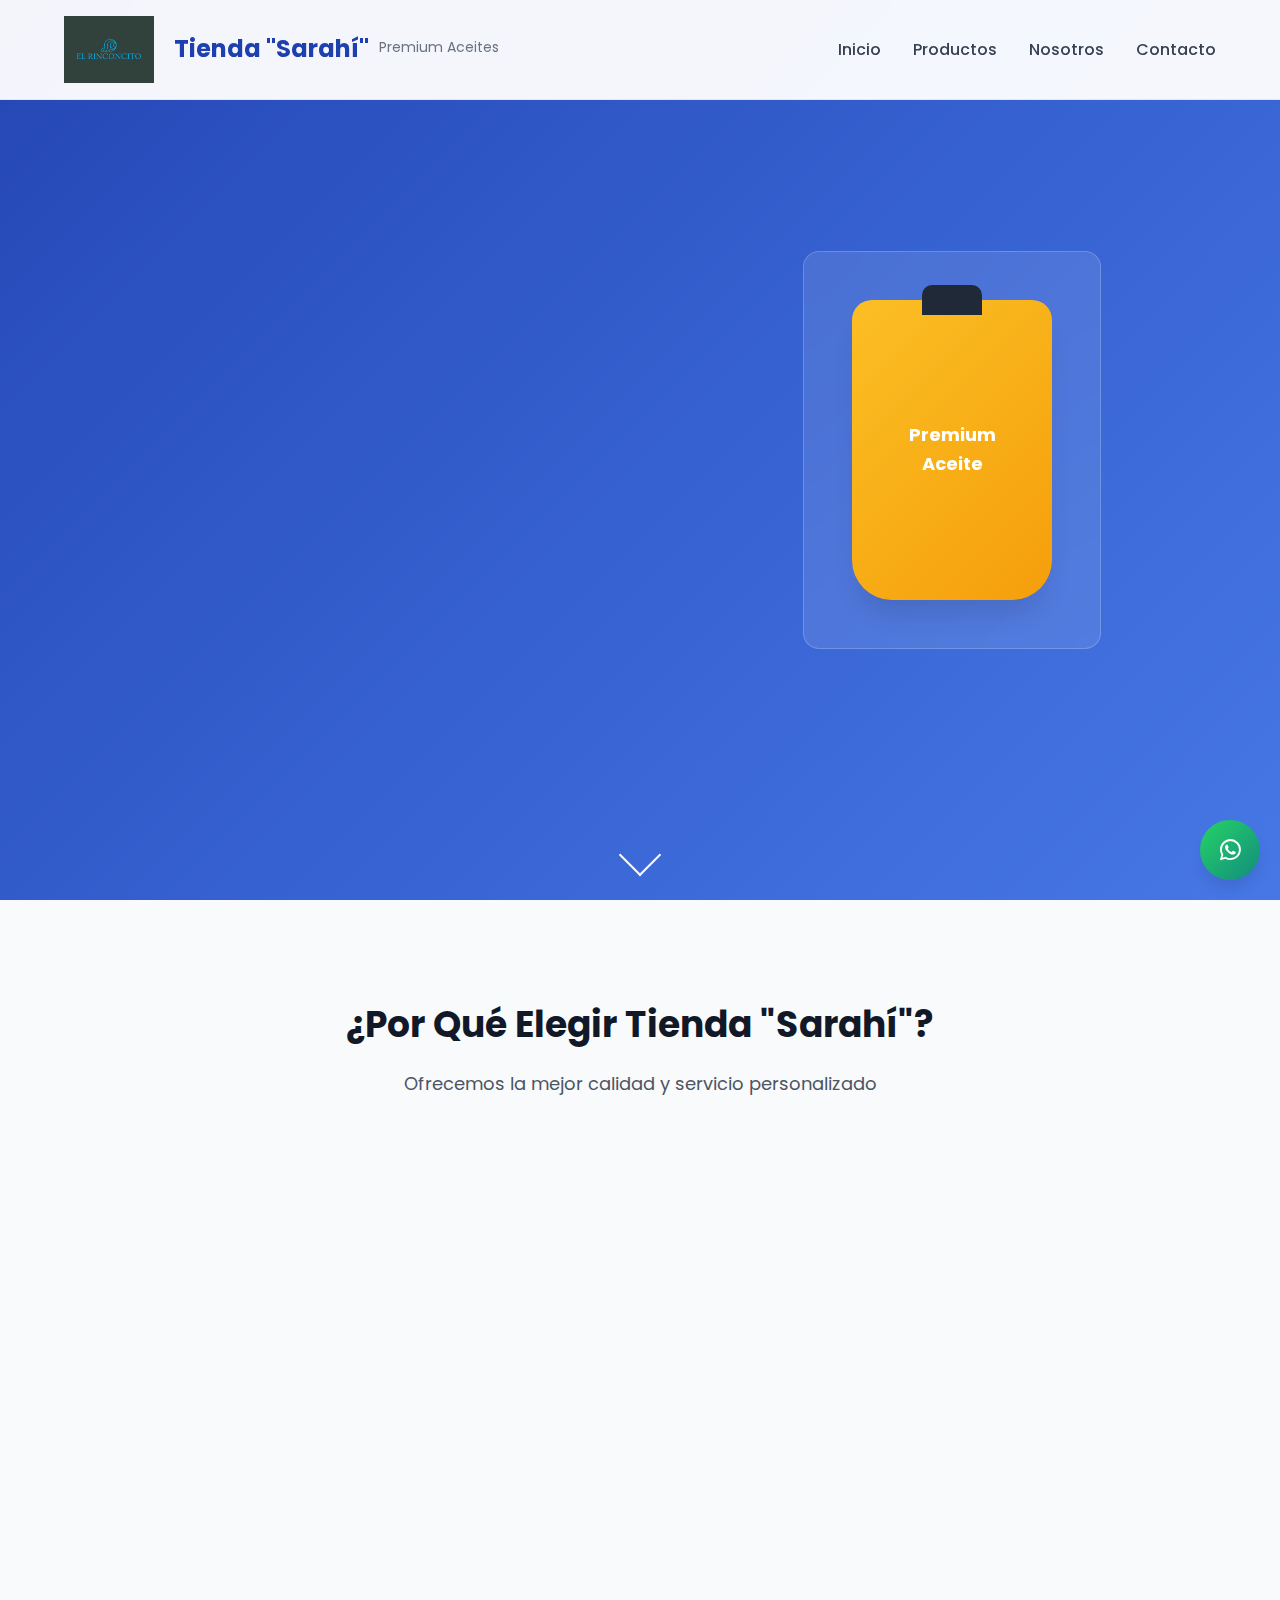
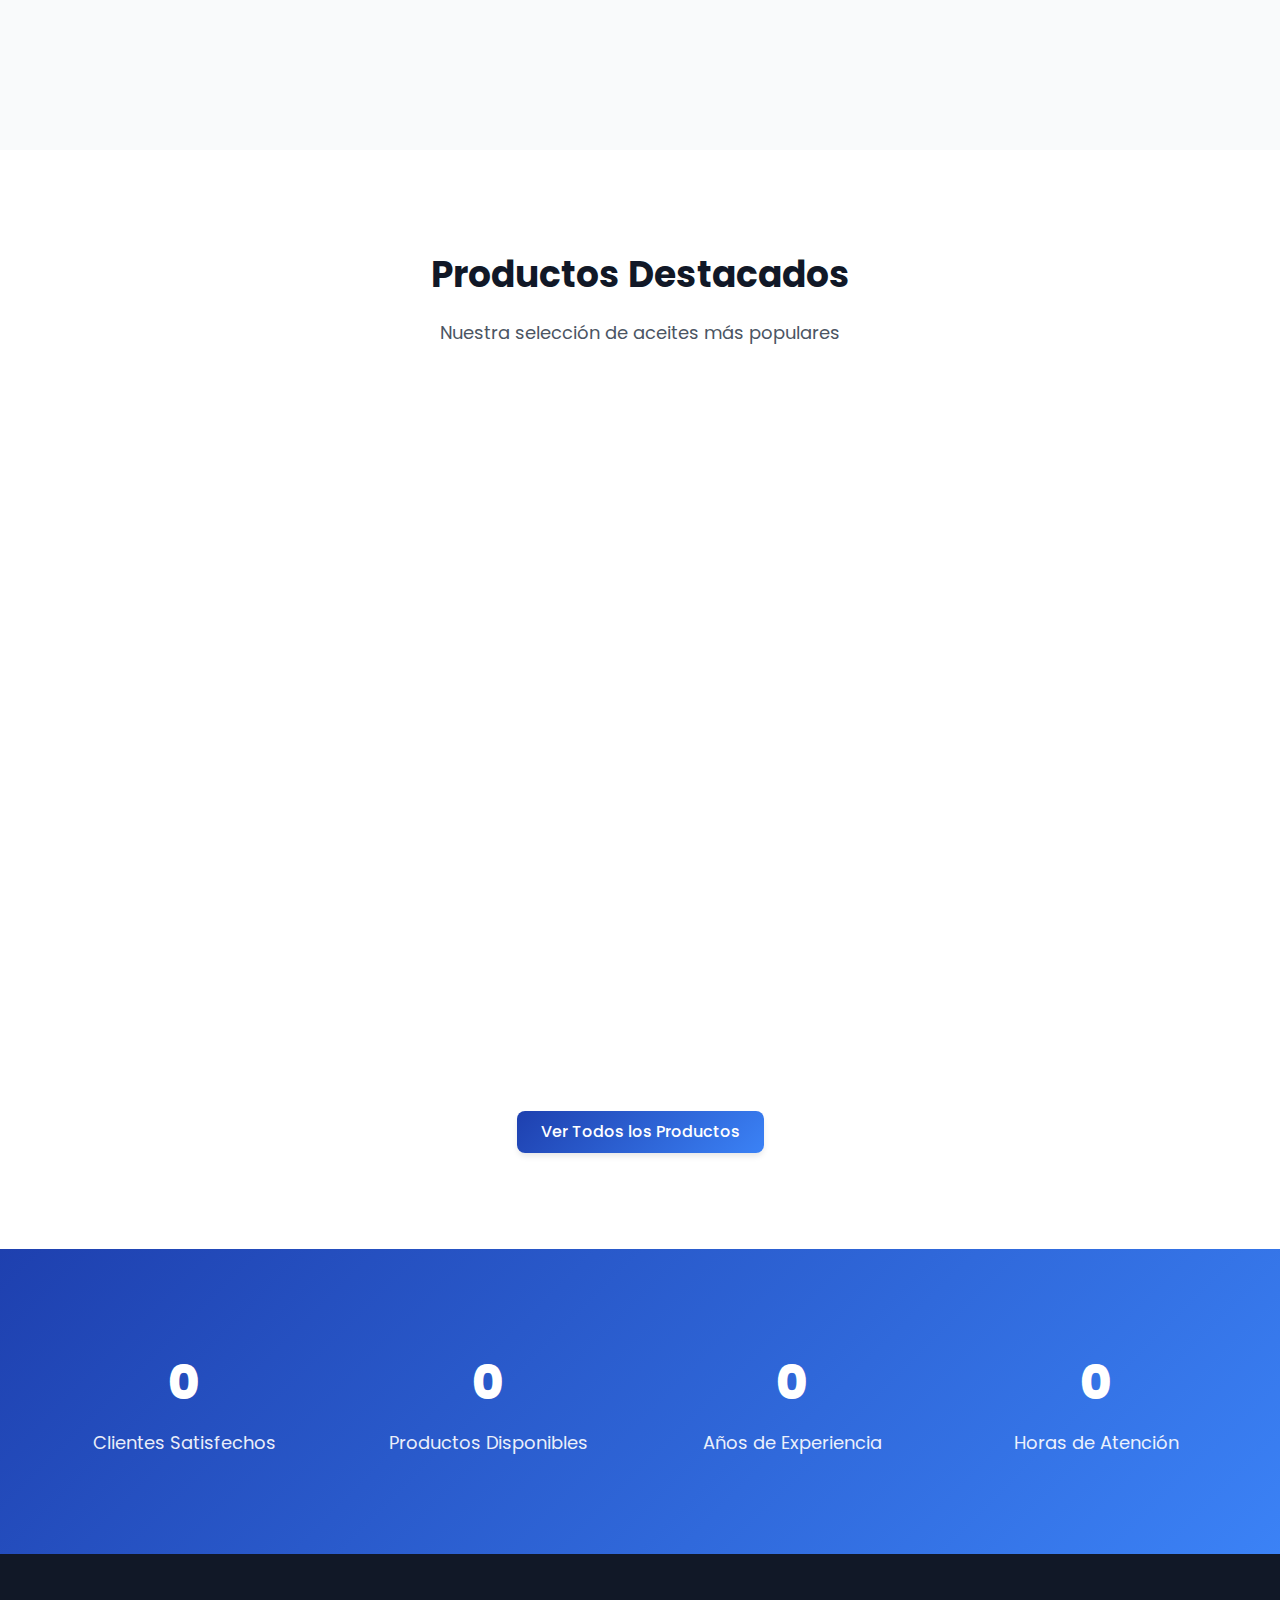
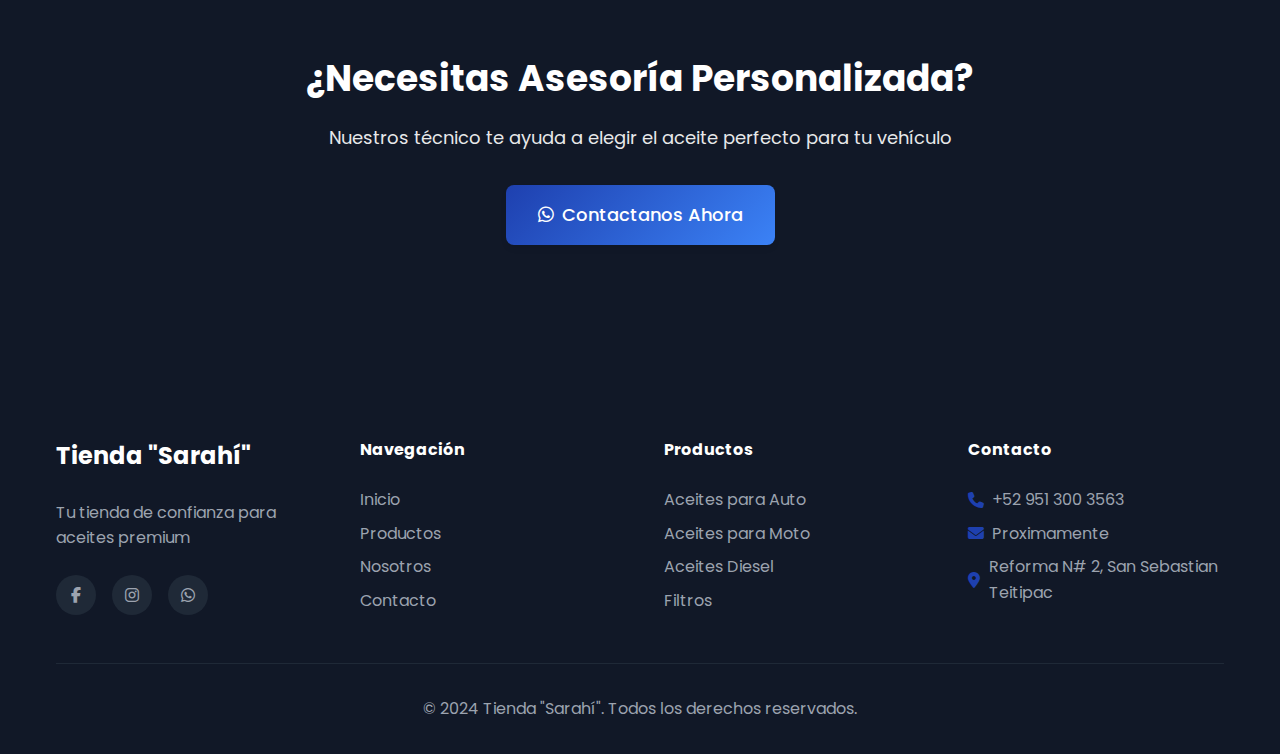
<file: index.html>
<!DOCTYPE html>
<html lang="es">
<head>
    <meta charset="UTF-8">
    <meta name="viewport" content="width=device-width, initial-scale=1.0">
    <title>Tienda "Sarahí" - Aceites Premium para Vehículos</title>
    <link rel="stylesheet" href="styles/main.css">
    <link rel="stylesheet" href="styles/animations.css">
    <link href="https://cdnjs.cloudflare.com/ajax/libs/font-awesome/6.4.0/css/all.min.css" rel="stylesheet">
    <link rel="preconnect" href="https://fonts.googleapis.com">
    <link rel="preconnect" href="https://fonts.gstatic.com" crossorigin>
    <link href="https://fonts.googleapis.com/css2?family=Poppins:wght@300;400;500;600;700;800&display=swap" rel="stylesheet">
</head>
<body>
    <!-- Navigation -->
    <nav class="navbar" id="navbar">
        <div class="nav-container">
            <div class="nav-logo">
                <img src="/images/logo.png" alt="Logo Tienda Sarahí" class="logo-img" />
                <h2>Tienda "Sarahí"</h2>
                <span>Premium Aceites</span>
            </div>
            <div class="nav-menu" id="nav-menu">
                <a href="#home" class="nav-link">Inicio</a>
                <a href="productos.html" class="nav-link">Productos</a>
                <a href="acerca.html" class="nav-link">Nosotros</a>
                <a href="contacto.html" class="nav-link">Contacto</a>
            </div>
            <div class="nav-toggle" id="nav-toggle">
                <span class="bar"></span>
                <span class="bar"></span>
                <span class="bar"></span>
            </div>
        </div>
    </nav>

    <!-- Hero Section -->
    <section id="home" class="hero">
        <div class="hero-background">
            <div class="hero-overlay"></div>
        </div>
        <div class="hero-content">
            <div class="hero-text">
                <h1 class="hero-title">
                    <span class="title-line">El Mejor</span>
                    <span class="title-line">Aceite</span>
                    <span class="title-line">Para Tu Vehículo</span>
                </h1>
                <p class="hero-description">
                    Descubre nuestra exclusiva colección de aceites de motor de alta calidad 
                    para motos y automóviles. Protección superior que tu vehículo merece.
                </p>
                <div class="hero-buttons">
                    <a href="productos.html" class="btn btn-primary">
                        <span>Ver Productos</span>
                        <i class="fas fa-arrow-right"></i>
                    </a>
                    <a href="contacto.html" class="btn btn-secondary">
                        <i class="fab fa-whatsapp"></i>
                        <span>WhatsApp</span>
                    </a>
                </div>
            </div>
            <div class="hero-image">
                <div class="floating-card">
                    <div class="oil-bottle">
                        <div class="bottle-cap"></div>
                        <div class="bottle-body">
                            <div class="bottle-label">
                                <span>Premium</span>
                                <span>Aceite</span>
                            </div>
                        </div>
                    </div>
                </div>
            </div>
        </div>
        <div class="scroll-indicator">
            <div class="scroll-arrow"></div>
        </div>
    </section>

    <!-- Features Section -->
    <section class="features">
        <div class="container">
            <div class="section-header">
                <h2>¿Por Qué Elegir Tienda "Sarahí"?</h2>
                <p>Ofrecemos la mejor calidad y servicio personalizado</p>
            </div>
            <div class="features-grid">
                <div class="feature-card">
                    <div class="feature-icon">
                        <i class="fas fa-award"></i>
                    </div>
                    <h3>Calidad Premium</h3>
                    <p>Aceites de las mejores marcas con certificaciones de calidad</p>
                </div>
                <div class="feature-card">
                    <div class="feature-icon">
                        <i class="fas fa-shipping-fast"></i>
                    </div>
                    <h3>Acuerdo de entrega</h3>
                    <p>Se puede establecer un punto de entrega vía WhatsApp.</p>
                </div>
                <div class="feature-card">
                    <div class="feature-icon">
                        <i class="fas fa-tools"></i>
                    </div>
                    <h3>Asesoría Técnica</h3>
                    <p>Te ayudamos a elegir el aceite perfecto para tu vehículo, ya que contamos con un técnico certificado en el área.</p>
                </div>
                <div class="feature-card">
                    <div class="feature-icon">
                        <i class="fas fa-shield-alt"></i>
                    </div>
                    <h3>Garantía Total</h3>
                    <p>Productos 100% originales con garantía de fábrica</p>
                </div>
            </div>
        </div>
    </section>

    <!-- Products Preview -->
    <section class="products-preview">
        <div class="container">
            <div class="section-header">
                <h2>Productos Destacados</h2>
                <p>Nuestra selección de aceites más populares</p>
            </div>
            <div class="products-grid">
                <div class="product-card">
                    <div class="product-image">
                        <div class="product-badge">Premium</div>
                        <img src="./images/motul510015w.jpg" alt="Aceite para Motos">
                    </div>
                    <div class="product-info">
                        <h3>MOTUL 5100 15W-50 4T</h3>
                        <p>Motos de carretera, trails, cross, enduro, trial… equipos de motores 4 tiempos con cajas de velocidades integradas o no y embrague bañado en aceite o en seco, motores diseñados para utilizar lubricantes de baja viscosidad.</p>
                        <div class="product-price">$200.00</div>
                        <button class="whatsapp-btn" onclick="contactWhatsApp('MOTUL 5100 15W-50 4T')">
                            <i class="fab fa-whatsapp"></i>
                            Consultar
                        </button>
                    </div>
                </div>
                <div class="product-card">
                    <div class="product-image">
                        <div class="product-badge">Moto</div>
                        <img src="./images/raloy4t.webp" alt="Aceite para Motos">
                    </div>
                    <div class="product-info">
                        <h3>RALOY CUATRO TIEMPOS JASO MA2 SAE 20W-50</h3>
                        <p>Es un lubricante especialmente diseñado para motocicletas donde la lubricación debe de realizarse simultáneamente al motor y a la transmisión.</p>
                        <div class="product-price">$105.00</div>
                        <button class="whatsapp-btn" onclick="contactWhatsApp('RALOY CUATRO TIEMPOS JASO MA2 SAE 20W-50')">
                            <i class="fab fa-whatsapp"></i>
                            Consultar
                        </button>
                    </div>
                </div>
                <div class="product-card">
                    <div class="product-image">
                        <div class="product-badge">Motos</div>
                        <img src="./images/motul3000.webp" alt="Aceite">
                    </div>
                    <div class="product-info">
                        <h3>MOTUL 3000 4T 20W-50</h3>
                        <p>Motos de carretera, trail, cross… equipadas con motores de 4 tiempos con caja de velocidades integrada o no, y embrague bañado en aceite o en seco, motos equipadas con catalizadores en el escape o no. Grado SAE 20W-50  apta para motores refrigerados por aire.</p>
                        <div class="product-price">$190.00</div>
                        <button class="whatsapp-btn" onclick="contactWhatsApp('MOTUL 3000 4T 20W-50')">
                            <i class="fab fa-whatsapp"></i>
                            Consultar
                        </button>
                    </div>
                </div>
            </div>
            <div class="view-all-btn">
                <a href="productos.html" class="btn btn-primary">Ver Todos los Productos</a>
            </div>
        </div>
    </section>

    <!-- Stats Section -->
    <section class="stats">
        <div class="container">
            <div class="stats-grid">
                <div class="stat-item">
                    <div class="stat-number" data-target="500">0</div>
                    <div class="stat-label">Clientes Satisfechos</div>
                </div>
                <div class="stat-item">
                    <div class="stat-number" data-target="50">0</div>
                    <div class="stat-label">Productos Disponibles</div>
                </div>
                <div class="stat-item">
                    <div class="stat-number" data-target="5">0</div>
                    <div class="stat-label">Años de Experiencia</div>
                </div>
                <div class="stat-item">
                    <div class="stat-number" data-target="24">0</div>
                    <div class="stat-label">Horas de Atención</div>
                </div>
            </div>
        </div>
    </section>

    <!-- CTA Section -->
    <section class="cta">
        <div class="container">
            <div class="cta-content">
                <h2>¿Necesitas Asesoría Personalizada?</h2>
                <p>Nuestros técnico te ayuda a elegir el aceite perfecto para tu vehículo</p>
                <a href="contacto.html" class="btn btn-primary btn-large">
                    <i class="fab fa-whatsapp"></i>
                    <span>Contactanos Ahora</span>
                </a>
            </div>
        </div>
    </section>

    <!-- Footer -->
    <footer class="footer">
        <div class="container">
            <div class="footer-content">
                <div class="footer-section">
                    <div class="footer-logo">
                        <h3>Tienda "Sarahí"</h3>
                        <p>Tu tienda de confianza para aceites premium</p>
                    </div>
                    <div class="social-links">
                        <a href="#" class="social-link">
                            <i class="fab fa-facebook-f"></i>
                        </a>
                        <a href="#" class="social-link">
                            <i class="fab fa-instagram"></i>
                        </a>
                        <a href="#" class="social-link">
                            <i class="fab fa-whatsapp"></i>
                        </a>
                    </div>
                </div>
                <div class="footer-section">
                    <h4>Navegación</h4>
                    <ul>
                        <li><a href="#home">Inicio</a></li>
                        <li><a href="productos.html">Productos</a></li>
                        <li><a href="acerca.html">Nosotros</a></li>
                        <li><a href="contacto.html">Contacto</a></li>
                    </ul>
                </div>
                <div class="footer-section">
                    <h4>Productos</h4>
                    <ul>
                        <li><a href="productos.html">Aceites para Auto</a></li>
                        <li><a href="productos.html">Aceites para Moto</a></li>
                        <li><a href="productos.html">Aceites Diesel</a></li>
                        <li><a href="productos.html">Filtros</a></li>
                    </ul>
                </div>
                <div class="footer-section">
                    <h4>Contacto</h4>
                    <div class="contact-info">
                        <p><i class="fas fa-phone"></i> +52 951 300 3563</p>
                        <p><i class="fas fa-envelope"></i> Proximamente</p>
                        <p><i class="fas fa-map-marker-alt"></i> Reforma N# 2, San Sebastian Teitipac</p>
                    </div>
                </div>
            </div>
            <div class="footer-bottom">
                <p>&copy; 2024 Tienda "Sarahí". Todos los derechos reservados.</p>
            </div>
        </div>
    </footer>

    <!-- WhatsApp Float Button -->
    <div class="whatsapp-float">
        <a href="https://wa.me/529513003563" target="_blank" class="whatsapp-float-btn">
            <i class="fab fa-whatsapp"></i>
        </a>
    </div>

    <script src="js/main.js"></script>
</body>
</html>
</file>
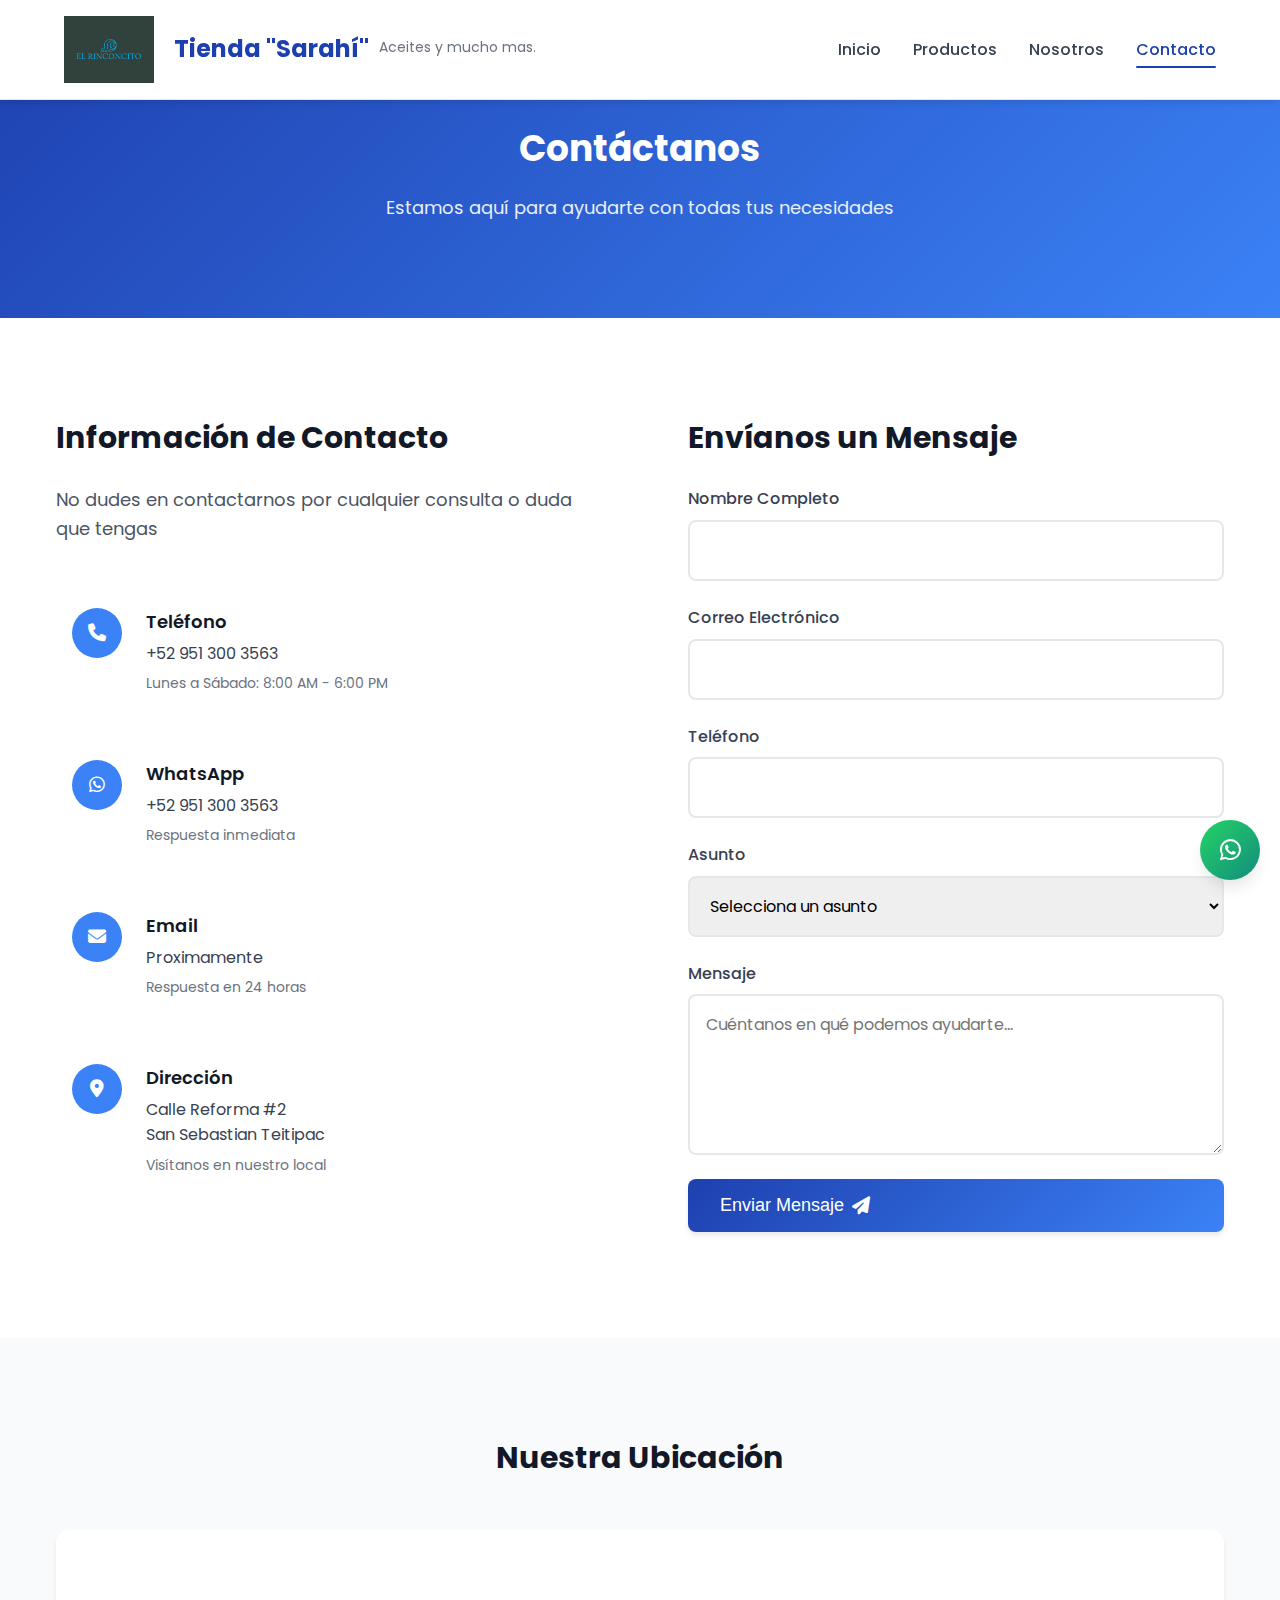
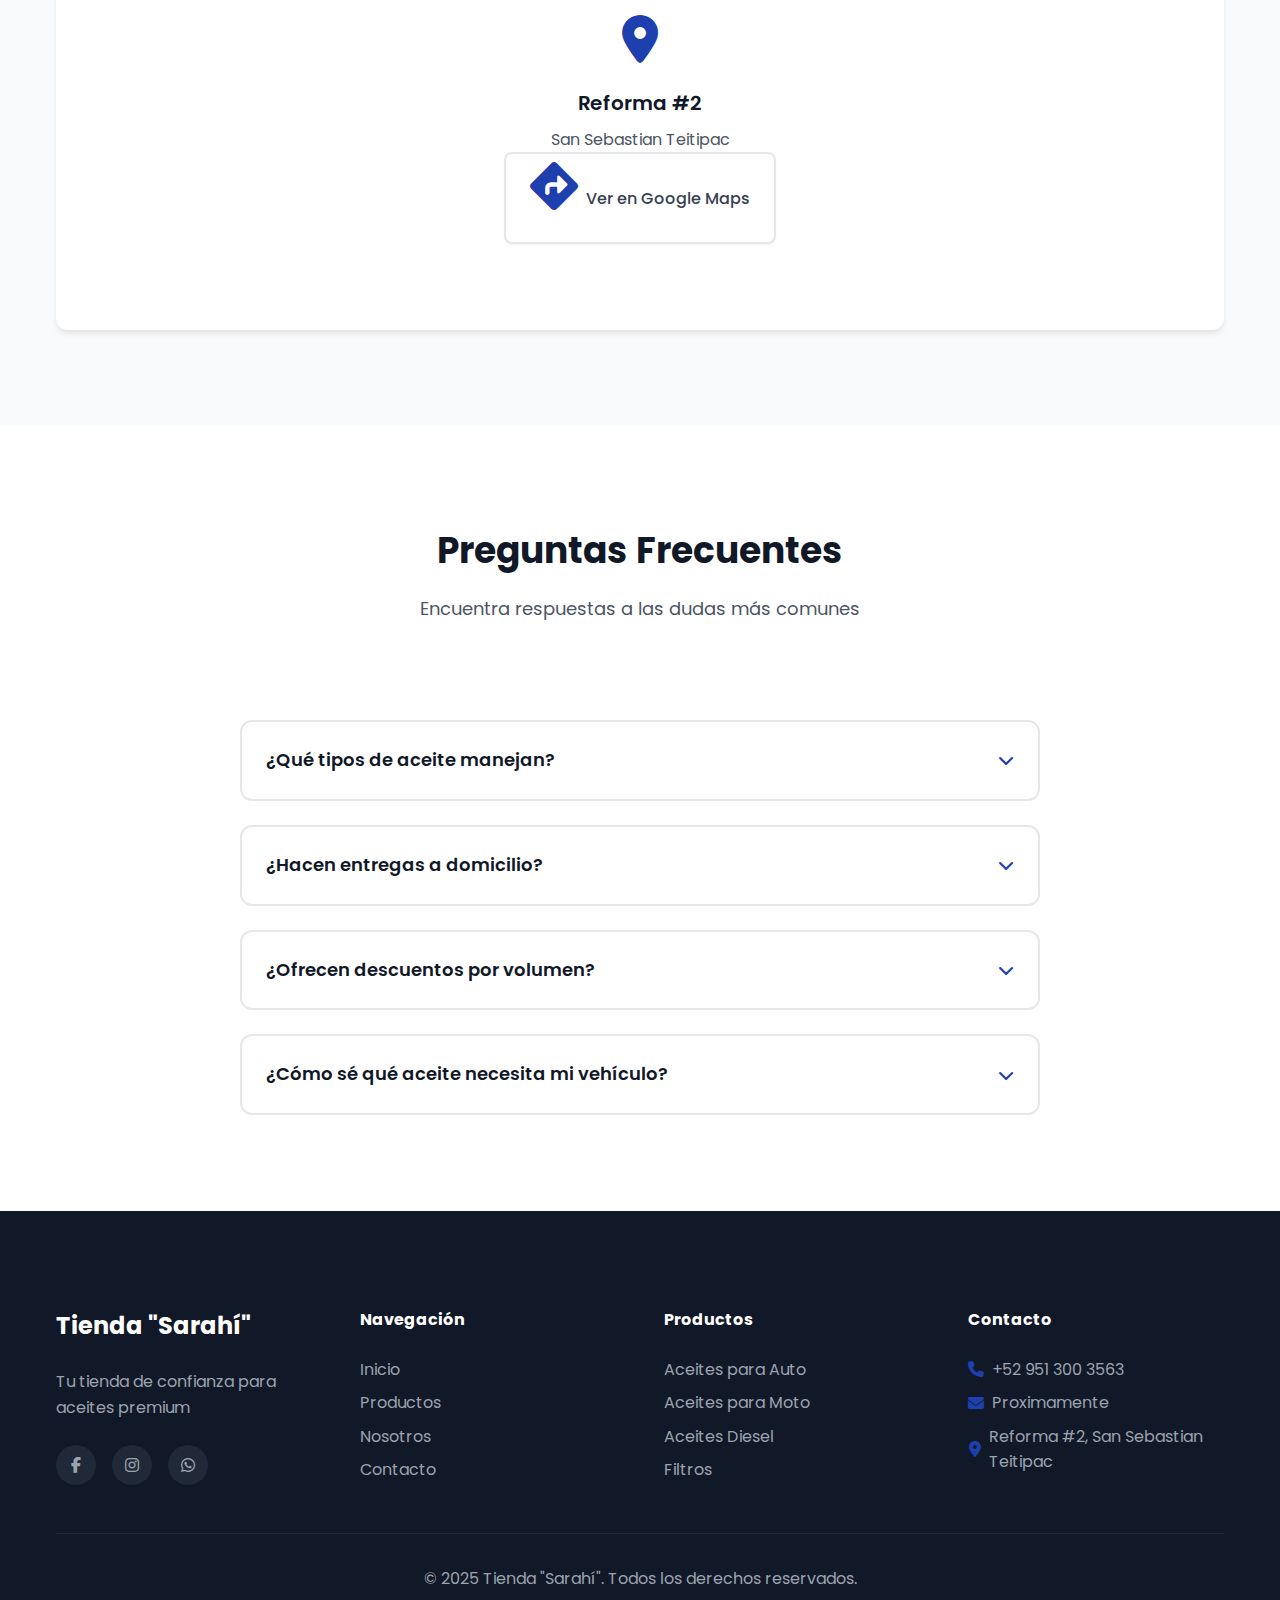
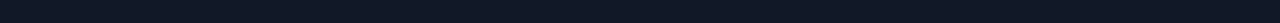
<file: contacto.html>
<!DOCTYPE html>
<html lang="es">
<head>
    <meta charset="UTF-8">
    <meta name="viewport" content="width=device-width, initial-scale=1.0">
    <title>Contacto -Tienda "Sarahí"</title>
    <link rel="stylesheet" href="styles/main.css">
    <link rel="stylesheet" href="styles/animations.css">
    <link href="https://cdnjs.cloudflare.com/ajax/libs/font-awesome/6.4.0/css/all.min.css" rel="stylesheet">
    <link rel="preconnect" href="https://fonts.googleapis.com">
    <link rel="preconnect" href="https://fonts.gstatic.com" crossorigin>
    <link href="https://fonts.googleapis.com/css2?family=Poppins:wght@300;400;500;600;700;800&display=swap" rel="stylesheet">
</head>
<body>
    <!-- Navigation -->
    <nav class="navbar navbar-solid">
        <div class="nav-container">
            <div class="nav-logo">
                <img src="/images/logo.png" alt="Logo Tienda Sarahí" class="logo-img" />
                <h2>Tienda "Sarahí"</h2>
                <span>Aceites y mucho mas.</span>
            </div>
            <div class="nav-menu" id="nav-menu">
                <a href="index.html" class="nav-link">Inicio</a>
                <a href="productos.html" class="nav-link">Productos</a>
                <a href="acerca.html" class="nav-link">Nosotros</a>
                <a href="contacto.html" class="nav-link active">Contacto</a>
            </div>
            <div class="nav-toggle" id="nav-toggle">
                <span class="bar"></span>
                <span class="bar"></span>
                <span class="bar"></span>
            </div>
        </div>
    </nav>

    <!-- Page Header -->
    <section class="page-header">
        <div class="container">
            <h1>Contáctanos</h1>
            <p>Estamos aquí para ayudarte con todas tus necesidades</p>
        </div>
    </section>

    <!-- Contact Section -->
    <section class="contact-section">
        <div class="container">
            <div class="contact-content">
                <!-- Contact Info -->
                <div class="contact-info-section">
                    <h2>Información de Contacto</h2>
                    <p>No dudes en contactarnos por cualquier consulta o duda que tengas</p>
                    
                    <div class="contact-methods">
                        <div class="contact-method">
                            <div class="method-icon">
                                <i class="fas fa-phone"></i>
                            </div>
                            <div class="method-info">
                                <h3>Teléfono</h3>
                                <p>+52 951 300 3563</p>
                                <small>Lunes a Sábado: 8:00 AM - 6:00 PM</small>
                            </div>
                        </div>
                        
                        <div class="contact-method">
                            <div class="method-icon">
                                <i class="fab fa-whatsapp"></i>
                            </div>
                            <div class="method-info">
                                <h3>WhatsApp</h3>
                                <p>+52 951 300 3563</p>
                                <small>Respuesta inmediata</small>
                            </div>
                        </div>
                        
                        <div class="contact-method">
                            <div class="method-icon">
                                <i class="fas fa-envelope"></i>
                            </div>
                            <div class="method-info">
                                <h3>Email</h3>
                                <p>Proximamente</p>
                                <small>Respuesta en 24 horas</small>
                            </div>
                        </div>
                        
                        <div class="contact-method">
                            <div class="method-icon">
                                <i class="fas fa-map-marker-alt"></i>
                            </div>
                            <div class="method-info">
                                <h3>Dirección</h3>
                                <p>Calle Reforma #2<br>San Sebastian Teitipac</p>
                                <small>Visítanos en nuestro local</small>
                            </div>
                        </div>
                    </div>

                    <!-- <div class="social-contact">
                        <h3>Síguenos en redes sociales</h3>
                        <div class="social-links">
                            <a href="#" class="social-link">
                                <i class="fab fa-facebook-f"></i>
                                <span>Facebook</span>
                            </a>
                            <a href="#" class="social-link">
                                <i class="fab fa-instagram"></i>
                                <span>Instagram</span>
                            </a>
                            <a href="#" class="social-link">
                                <i class="fab fa-whatsapp"></i>
                                <span>WhatsApp</span>
                            </a>
                        </div>
                    </div> -->
                </div>

                <!-- Contact Form -->
                <div class="contact-form-section">
                    <h2>Envíanos un Mensaje</h2>
                    <form class="contact-form" id="contact-form">
                        <div class="form-group">
                            <label for="name">Nombre Completo</label>
                            <input type="text" id="name" name="name" required>
                        </div>
                        
                        <div class="form-group">
                            <label for="email">Correo Electrónico</label>
                            <input type="email" id="email" name="email" required>
                        </div>
                        
                        <div class="form-group">
                            <label for="phone">Teléfono</label>
                            <input type="tel" id="phone" name="phone">
                        </div>
                        
                        <div class="form-group">
                            <label for="subject">Asunto</label>
                            <select id="subject" name="subject" required>
                                <option value="">Selecciona un asunto</option>
                                <option value="consulta-producto">Consulta sobre producto</option>
                                <option value="asesoria-tecnica">Asesoría técnica</option>
                                <option value="precio-mayoreo">Precios al mayoreo</option>
                                <option value="otro">Otro</option>
                            </select>
                        </div>
                        
                        <div class="form-group">
                            <label for="message">Mensaje</label>
                            <textarea id="message" name="message" rows="5" placeholder="Cuéntanos en qué podemos ayudarte..." required></textarea>
                        </div>
                        
                        <button type="submit" class="btn btn-primary btn-large">
                            <span>Enviar Mensaje</span>
                            <i class="fas fa-paper-plane"></i>
                        </button>
                    </form>
                </div>
            </div>
        </div>
    </section>

    <!-- Map Section -->
    <section class="map-section">
        <div class="container">
            <h2>Nuestra Ubicación</h2>
            <div class="map-container">
                <div class="map-placeholder">
                    <i class="fas fa-map-marker-alt"></i>
                    <h3>Reforma #2</h3>
                    <p>San Sebastian Teitipac</p>
                    <a href="https://maps.app.goo.gl/LrLNg51EH4igWnW39" target="_blank" class="btn btn-secondary">
                        <i class="fas fa-directions"></i>
                        Ver en Google Maps
                    </a>
                </div>
            </div>
        </div>
    </section>

    <!-- FAQ Section -->
    <section class="faq-section">
        <div class="container">
            <div class="section-header">
                <h2>Preguntas Frecuentes</h2>
                <p>Encuentra respuestas a las dudas más comunes</p>
            </div>
            <div class="faq-grid">
                <div class="faq-item">
                    <div class="faq-question">
                        <h3>¿Qué tipos de aceite manejan?</h3>
                        <i class="fas fa-chevron-down"></i>
                    </div>
                    <div class="faq-answer">
                        <p>Manejamos aceites sintéticos, semi-sintéticos y convencionales para automóviles, motocicletas. Las marcas son reconocidas internacionalmente.</p>
                    </div>
                </div>
                
                <div class="faq-item">
                    <div class="faq-question">
                        <h3>¿Hacen entregas a domicilio?</h3>
                        <i class="fas fa-chevron-down"></i>
                    </div>
                    <div class="faq-answer">
                        <p>Se puede coordinar vía WhatsApp.</p>
                    </div>
                </div>
                
                <div class="faq-item">
                    <div class="faq-question">
                        <h3>¿Ofrecen descuentos por volumen?</h3>
                        <i class="fas fa-chevron-down"></i>
                    </div>
                    <div class="faq-answer">
                        <p>Sí, manejamos precios especiales para compras al mayoreo. Contáctanos para conocer nuestras tarifas preferenciales.</p>
                    </div>
                </div>
                
                <div class="faq-item">
                    <div class="faq-question">
                        <h3>¿Cómo sé qué aceite necesita mi vehículo?</h3>
                        <i class="fas fa-chevron-down"></i>
                    </div>
                    <div class="faq-answer">
                        <p>Nuestro asesor técnicos te ayudan a elegir el aceite correcto. Solo necesitamos la marca, modelo y año de tu vehículo.</p>
                    </div>
                </div>
            </div>
        </div>
    </section>

    <!-- Footer -->
    <footer class="footer">
        <div class="container">
            <div class="footer-content">
                <div class="footer-section">
                    <div class="footer-logo">
                        <h3>Tienda "Sarahí"</h3>
                        <p>Tu tienda de confianza para aceites premium</p>
                    </div>
                    <div class="social-links">
                        <a href="#" class="social-link">
                            <i class="fab fa-facebook-f"></i>
                        </a>
                        <a href="#" class="social-link">
                            <i class="fab fa-instagram"></i>
                        </a>
                        <a href="#" class="social-link">
                            <i class="fab fa-whatsapp"></i>
                        </a>
                    </div>
                </div>
                <div class="footer-section">
                    <h4>Navegación</h4>
                    <ul>
                        <li><a href="index.html">Inicio</a></li>
                        <li><a href="productos.html">Productos</a></li>
                        <li><a href="acerca.html">Nosotros</a></li>
                        <li><a href="contacto.html">Contacto</a></li>
                    </ul>
                </div>
                <div class="footer-section">
                    <h4>Productos</h4>
                    <ul>
                        <li><a href="productos.html">Aceites para Auto</a></li>
                        <li><a href="productos.html">Aceites para Moto</a></li>
                        <li><a href="productos.html">Aceites Diesel</a></li>
                        <li><a href="productos.html">Filtros</a></li>
                    </ul>
                </div>
                <div class="footer-section">
                    <h4>Contacto</h4>
                    <div class="contact-info">
                        <p><i class="fas fa-phone"></i> +52 951 300 3563</p>
                        <p><i class="fas fa-envelope"></i> Proximamente</p>
                        <p><i class="fas fa-map-marker-alt"></i> Reforma #2, San Sebastian Teitipac</p>
                    </div>
                </div>
            </div>
            <div class="footer-bottom">
                <p>&copy; 2025 Tienda "Sarahí". Todos los derechos reservados.</p>
            </div>
        </div>
    </footer>

    <!-- WhatsApp Float Button -->
    <div class="whatsapp-float">
        <a href="https://wa.me/529513003563" target="_blank" class="whatsapp-float-btn">
            <i class="fab fa-whatsapp"></i>
        </a>
    </div>

    <script src="js/main.js"></script>
    <script src="js/contact.js"></script>
</body>
</html>
</file>
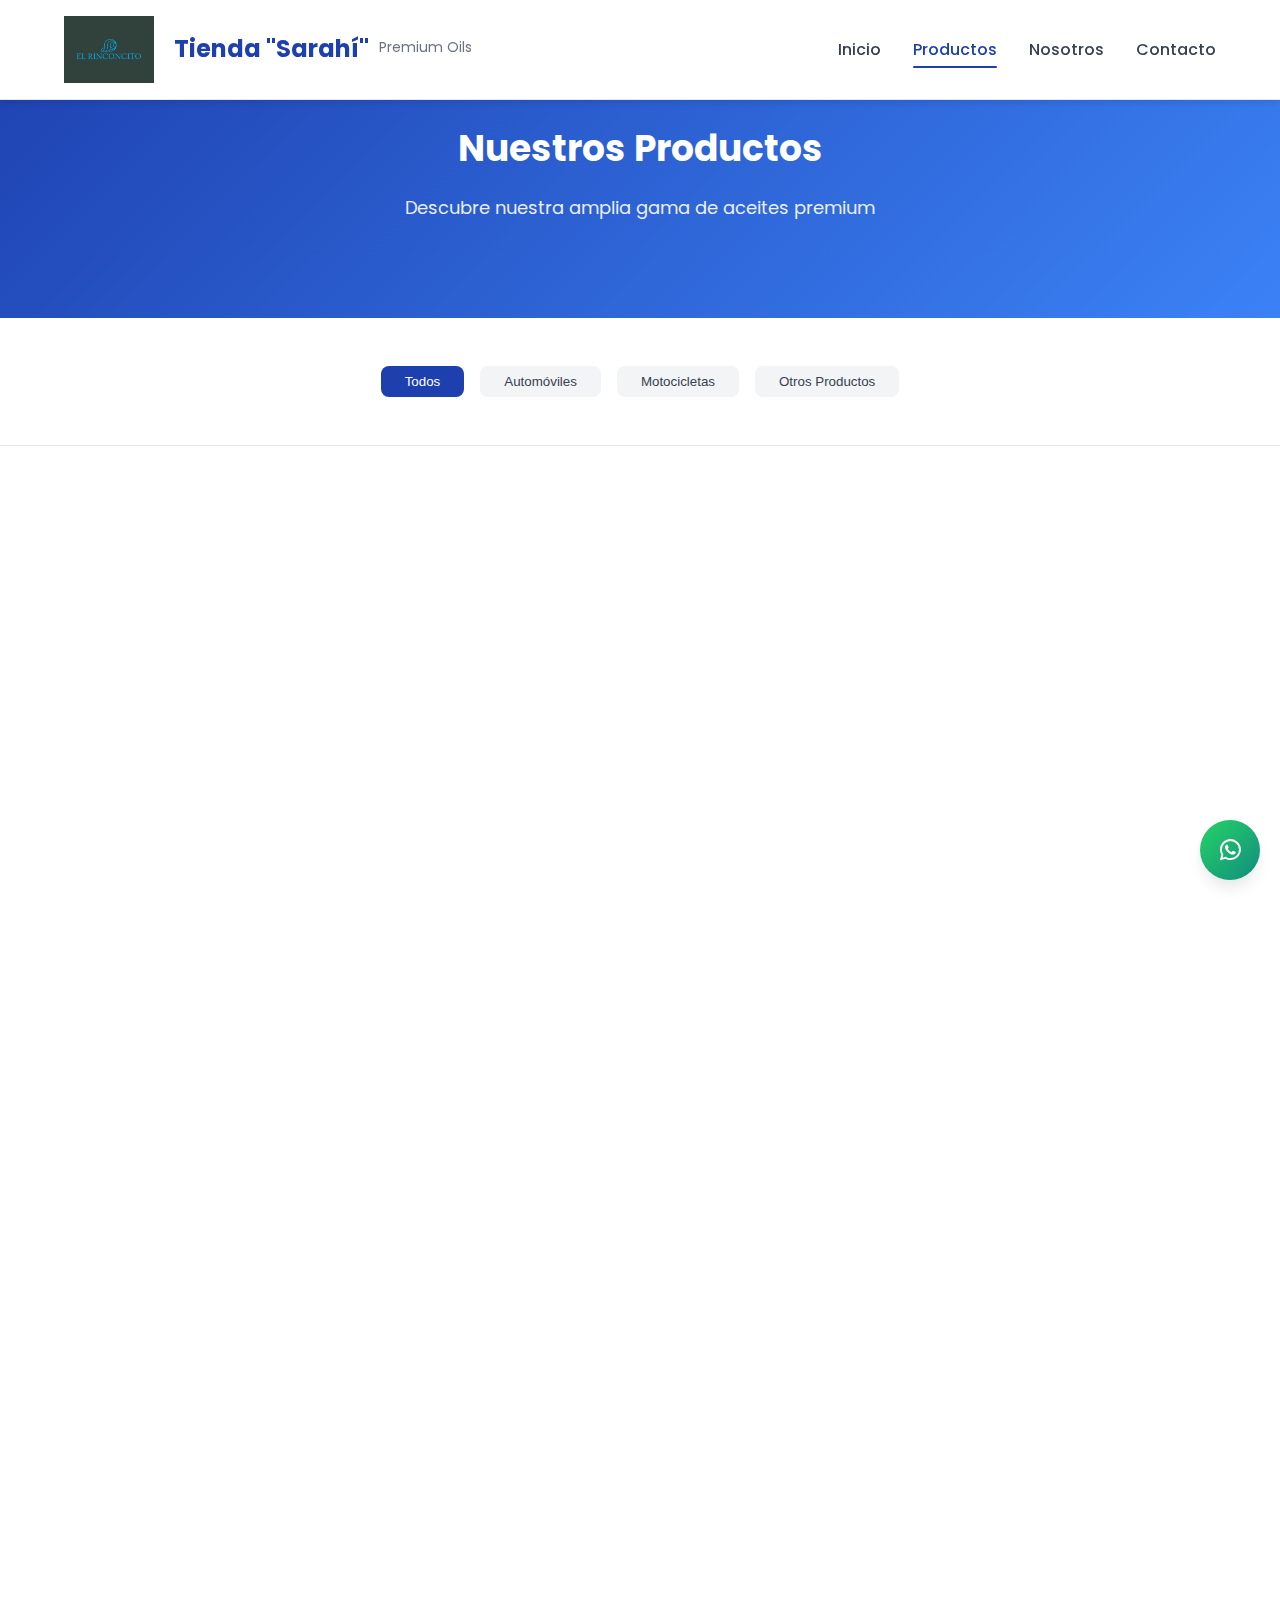
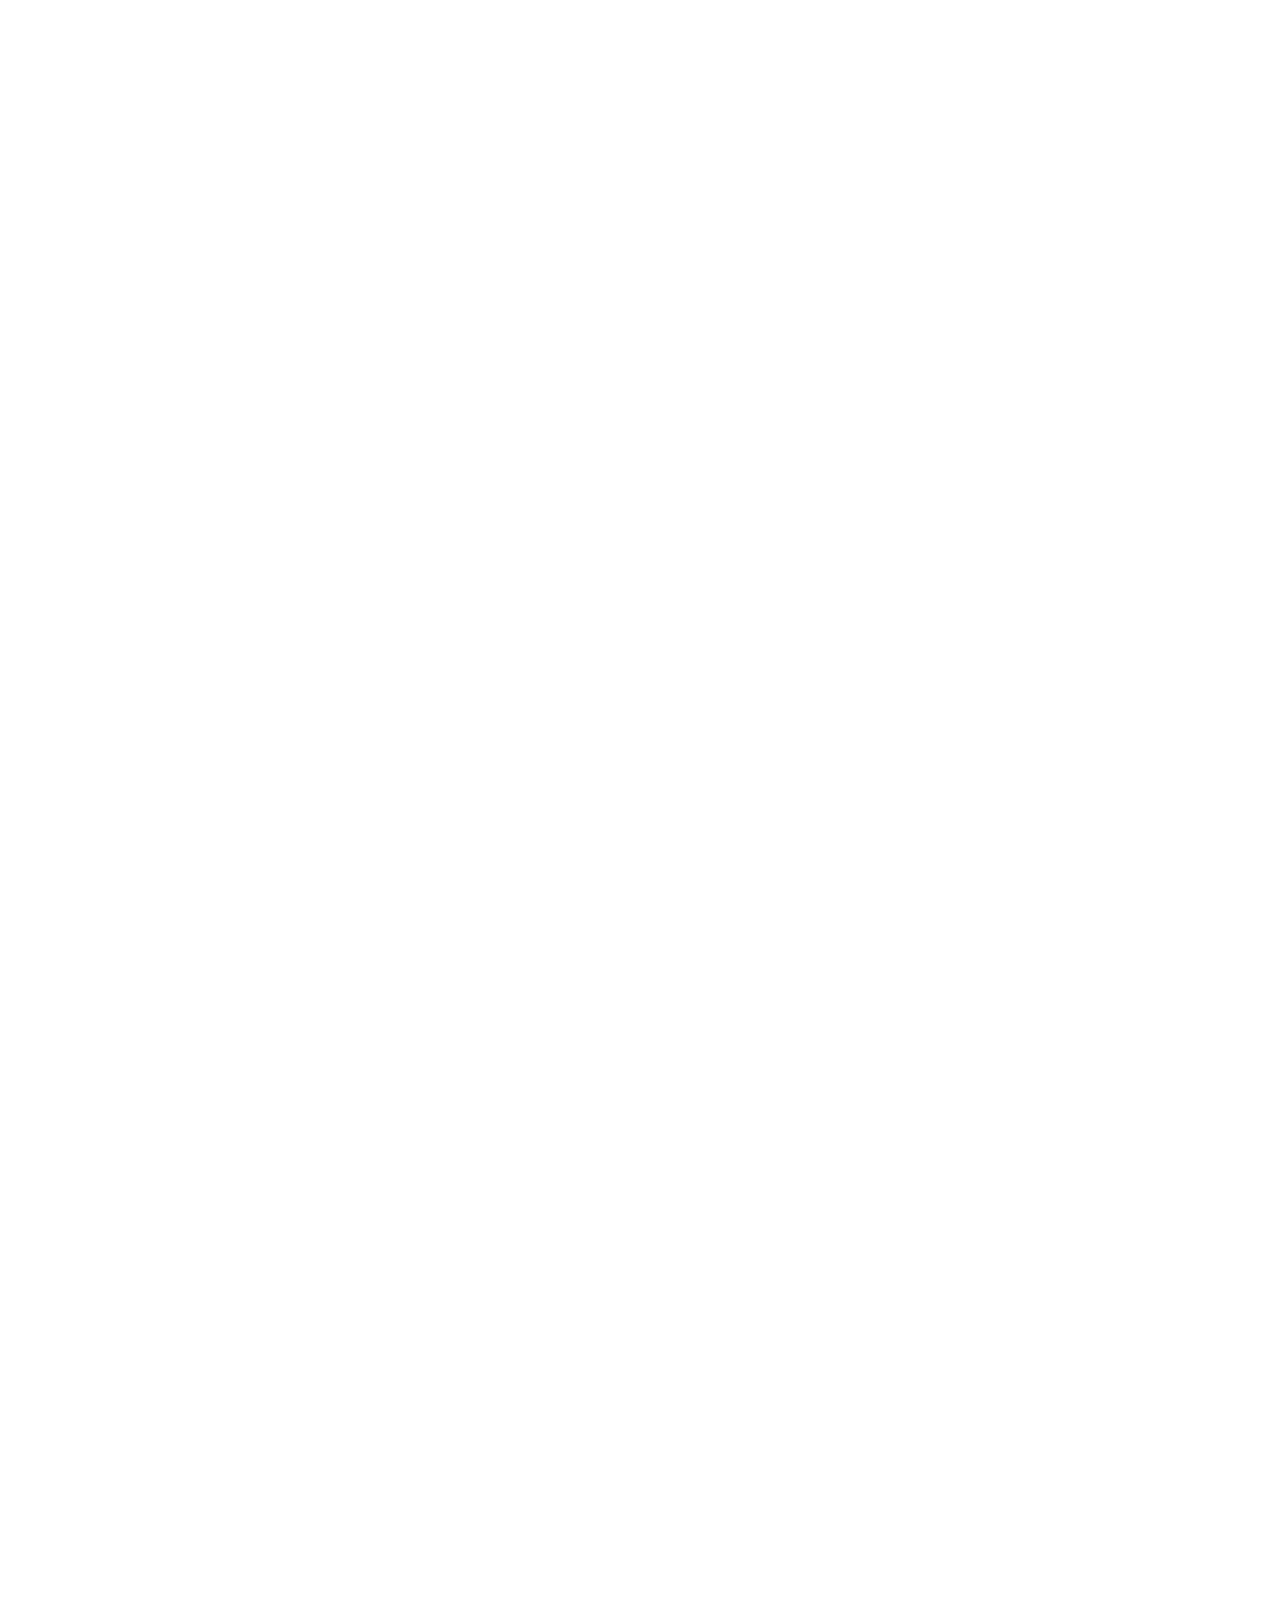
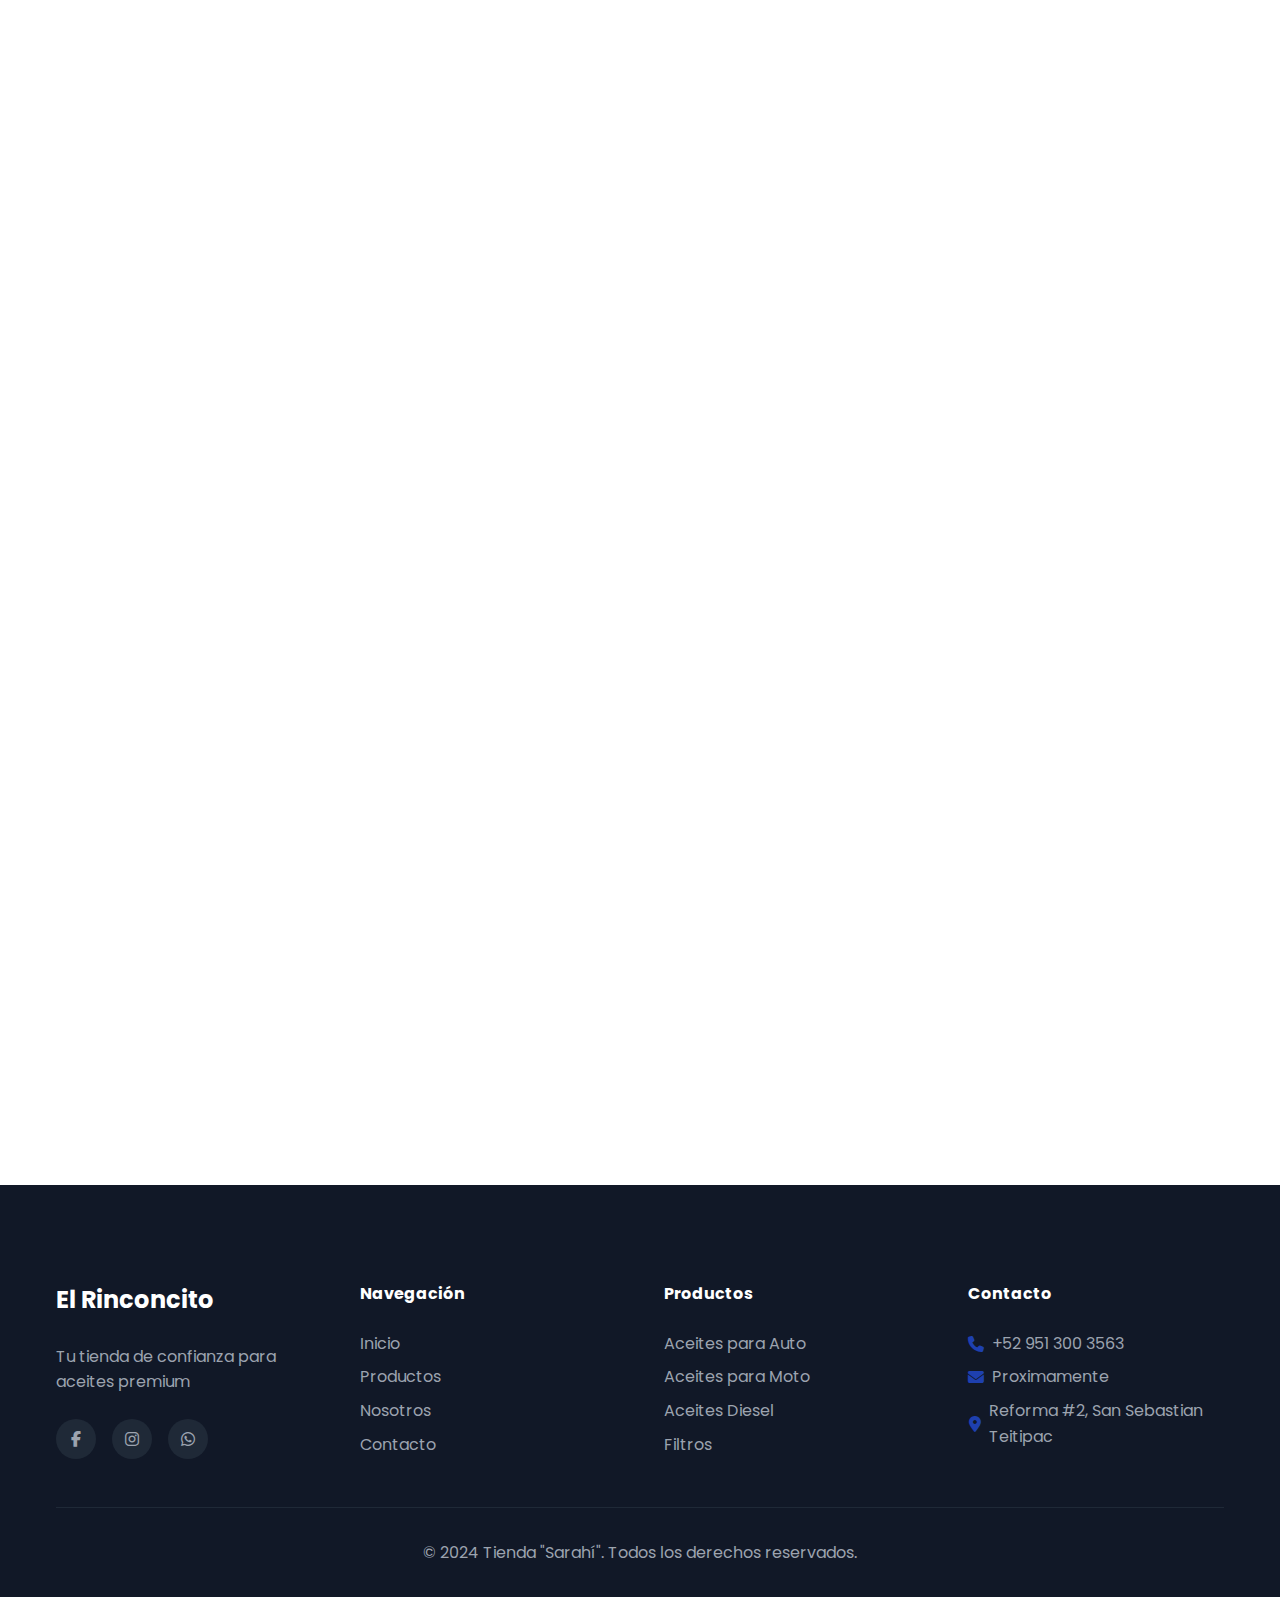
<file: productos.html>
<!DOCTYPE html>
<html lang="es">
<head>
    <meta charset="UTF-8">
    <meta name="viewport" content="width=device-width, initial-scale=1.0">
    <title>Productos - Tienda "Sarahí"</title>
    <link rel="stylesheet" href="styles/main.css">
    <link rel="stylesheet" href="styles/animations.css">
    <link href="https://cdnjs.cloudflare.com/ajax/libs/font-awesome/6.4.0/css/all.min.css" rel="stylesheet">
    <link rel="preconnect" href="https://fonts.googleapis.com">
    <link rel="preconnect" href="https://fonts.gstatic.com" crossorigin>
    <link href="https://fonts.googleapis.com/css2?family=Poppins:wght@300;400;500;600;700;800&display=swap" rel="stylesheet">
</head>
<body>
    <!-- Navigation -->
    <nav class="navbar navbar-solid">
        <div class="nav-container">
            <div class="nav-logo">
                <img src="/images/logo.png" alt="Logo Tienda Sarahí" class="logo-img" />
                <h2>Tienda "Sarahí"</h2>
                <span>Premium Oils</span>
            </div>
            <div class="nav-menu" id="nav-menu">
                <a href="index.html" class="nav-link">Inicio</a>
                <a href="productos.html" class="nav-link active">Productos</a>
                <a href="acerca.html" class="nav-link">Nosotros</a>
                <a href="contacto.html" class="nav-link">Contacto</a>
            </div>
            <div class="nav-toggle" id="nav-toggle">
                <span class="bar"></span>
                <span class="bar"></span>
                <span class="bar"></span>
            </div>
        </div>
    </nav>

    <!-- Page Header -->
    <section class="page-header">
        <div class="container">
            <h1>Nuestros Productos</h1>
            <p>Descubre nuestra amplia gama de aceites premium</p>
        </div>
    </section>

    <!-- Product Filters -->
    <section class="product-filters">
        <div class="container">
            <div class="filter-buttons">
                <button class="filter-btn active" data-filter="all">Todos</button>
                <button class="filter-btn" data-filter="auto">Automóviles</button>
                <button class="filter-btn" data-filter="moto">Motocicletas</button>
                <button class="filter-btn" data-filter="filtros">Otros Productos</button>
            </div>
        </div>
    </section>

    <!-- Products Grid -->
    <section class="products-section">
        <div class="container">
            <div class="products-grid" id="products-grid">
                <!-- Auto Products -->
                <div class="product-card" data-category="auto">
                    <div class="product-image">
                        <div class="product-badge">Premium</div>
                        <img src="./images/GRASABENTONABARDAHL250GGRASAPARABALEROSBENTONABARDAHLCOLORAMARILLABOTE250GMAXIMARESISTENCIAENALTASTEMPERATURAS.webp" alt="GRASA PARA BALEROS BENTONA BARDAHL">
                        <div class="product-overlay">
                            <button class="quick-view-btn">Vista Rápida</button>
                        </div>
                    </div>
                    <div class="product-info">
                        <h3>GRASA PARA BALEROS BENTONA BARDAHL</h3>
                        <p>ES UNA GRASA LUBRICANTES PARA BALEROS QUE TRABAJAN A ALTAS VELOCIDADES Y ALTAS TEMPERATURAS , DONDE SE NECESITA UNA GRASA QUE NO ESCURRA POR LA ALTA TEMPERATURA DE TRABAJO.</p>
                        <div class="product-specs">
                            <span><i class="fas fa-car"></i> Para Autos</span>
                            <span><i class="fas fa-thermometer-half"></i> BENTONA ALTA TEMPERATURA</span>
                        </div>
                        <div class="product-price">$55.00</div>
                        <button class="whatsapp-btn" onclick="contactWhatsApp('GRASA PARA BALEROS BENTONA BARDAHL')">
                            <i class="fab fa-whatsapp"></i>
                            Consultar por WhatsApp
                        </button>
                    </div>
                </div>


                <div class="product-card" data-category="auto">
                    <div class="product-image">
                        <div class="product-badge">SAE 10W-30 </div>
                        <img src="./images/hondasaew30.jpeg" alt="Aceite de motor SAE 10W-30">
                    </div>
                    <div class="product-info">
                        <h3>Aceite Honda</h3>
                        <p>Aceite de Genuino Honda.</p>
                        
                        <div class="product-specs">
                            <span><i class="fas fa-filter"></i>Motores de gasolina</span>
                            <span><i class="fas fa-car"></i> Para auto</span>
                        </div>
                        <div class="product-price">$Consulta precio</div>
                        <button class="whatsapp-btn" onclick="contactWhatsApp('Aceite de motor SAE 10W-30')">
                            <i class="fab fa-whatsapp"></i>
                            Consultar por WhatsApp
                        </button>
                    </div>
                </div>
                

                <!-- Moto Products -->
                <div class="product-card" data-category="moto">
                    <div class="product-image">
                        <div class="product-badge">4T</div>
                        <img src="./images/motul510015w.jpg" alt="MOTUL 5100 15W-50 4T">
                    </div>
                    <div class="product-info">
                        <h3>MOTUL 5100 15W-50 4T</h3>
                        <p>Motos de carretera, trails, cross, enduro, trial… equipos de motores 4 tiempos con cajas de velocidades integradas o no y embrague bañado en aceite o en seco, motores diseñados para utilizar lubricantes de baja viscosidad.</p>
                        <div class="product-overlay">
                            <button class="quick-view-btn">Vista Rápida</button>
                        </div>
                        <div class="product-specs">
                            <span><i class="fas fa-motorcycle"></i> Para Motos</span>
                            <span><i class="fas fa-thermometer-half"></i> 15W-50</span>
                        </div>
                        <div class="product-price">$200.00</div>
                        <button class="whatsapp-btn" onclick="contactWhatsApp('MOTUL 5100 15W-50 4T')">
                            <i class="fab fa-whatsapp"></i>
                            Consultar por WhatsApp
                        </button>
                    </div>
                </div>

                <div class="product-card" data-category="moto">
                    <div class="product-image">
                        <div class="product-badge">2T</div>
                        <img src="./images/raloy4t.webp" alt="RALOY CUATRO TIEMPOS JASO MA2 SAE 20W-50">
                    </div>
                    <div class="product-info">
                        <h3>RALOY CUATRO TIEMPOS JASO MA2 SAE 20W-50</h3>
                        <p>Es un lubricante especialmente diseñado para motocicletas donde la lubricación debe de realizarse simultáneamente al motor y a la transmisión.</p>
                        <div class="product-overlay">
                            <button class="quick-view-btn">Vista Rápida</button>
                        </div>
                        <div class="product-specs">
                            <span><i class="fas fa-motorcycle"></i> Para Motos</span>
                            <span><i class="fas fa-thermometer-half"></i>20W-50</span>
                        </div>
                        <div class="product-price">$105.00</div>
                        <button class="whatsapp-btn" onclick="contactWhatsApp('RALOY CUATRO TIEMPOS JASO MA2 SAE 20W-50')">
                            <i class="fab fa-whatsapp"></i>
                            Consultar por WhatsApp
                        </button>
                    </div>
                </div>

                <div class="product-card" data-category="moto">
                    <div class="product-image">
                        <div class="product-badge">4T</div>
                        <img src="./images/motul3000.webp" alt="MOTUL 3000 4T 20W-50">
                    </div>
                    <div class="product-info">
                        <h3>MOTUL 3000 4T 20W-50</h3>
                        <p>Motos de carretera, trail, cross… equipadas con motores de 4 tiempos con caja de velocidades integrada o no, y embrague bañado en aceite o en seco, motos equipadas con catalizadores en el escape o no. Grado SAE 20W-50  apta para motores refrigerados por aire.</p>
                        <div class="product-overlay">
                            <button class="quick-view-btn">Vista Rápida</button>
                        </div>
                        <div class="product-specs">
                            <span><i class="fas fa-motorcycle"></i> Para Motos</span>
                            <span><i class="fas fa-thermometer-half"></i> 20W-50</span>
                        </div>
                        <div class="product-price">$180.00</div>
                        <button class="whatsapp-btn" onclick="contactWhatsApp('MOTUL 3000 4T 20W-50')">
                            <i class="fab fa-whatsapp"></i>
                            Consultar por WhatsApp
                        </button>
                    </div>
                </div>

               

                <!-- Filtros -->
                <div class="product-card" data-category="filtros">
                    <div class="product-image">
                        <div class="product-badge">Filtro</div>
                        <img src="./images/purolator filtro-aceite.jpg" alt="Filtro Aceite Tl10111">
                    </div>
                    <div class="product-info">
                        <h3>Filtro Aceite Tl10111</h3>
                        <p>Compatible con la mayoría de vehículos. Por favor revise que la pieza sea compatible con su auto. Si tiene duda, consúltenos desde la sección de preguntas (abajo de esta página).</p>
                        <div class="product-overlay">
                            <button class="quick-view-btn">Vista Rápida</button>
                        </div>
                        <div class="product-specs">
                            <span><i class="fas fa-filter"></i>Filtro</span>
                            <span><i class="fas fa-car"></i> Universal</span>
                        </div>
                        <div class="product-price">$75.00</div>
                        <button class="whatsapp-btn" onclick="contactWhatsApp('Filtro Aceite Tl10111')">
                            <i class="fab fa-whatsapp"></i>
                            Consultar por WhatsApp
                        </button>
                    </div>
                </div>

                <div class="product-card" data-category="filtros">
                    <div class="product-image">
                        <div class="product-badge">Filtro</div>
                        <img src="./images/filtro_457.jpg" alt="Filtro Aceite  TECH TL24457">
                    </div>
                    <div class="product-info">
                        <h3>Filtro Aceite  TECH TL24457</h3>
                        <p>Por favor revise que la pieza sea compatible con su auto. Si tiene duda, consúltenos desde la sección de preguntas (abajo de esta página).</p>
                        <div class="product-overlay">
                            <button class="quick-view-btn">Vista Rápida</button>
                        </div>
                        <div class="product-specs">
                            <span><i class="fas fa-filter"></i>Purolator</span>
                            <span><i class="fas fa-car"></i> TL24457</span>
                        </div>
                        <div class="product-price">$75.00</div>
                        <button class="whatsapp-btn" onclick="contactWhatsApp('Filtro Aceite  TECH TL24457')">
                            <i class="fab fa-whatsapp"></i>
                            Consultar por WhatsApp
                        </button>
                    </div>
                </div>

                <div class="product-card" data-category="filtros">
                    <div class="product-image">
                        <div class="product-badge">Kit</div>
                        <img src="./images/capacitor.jpeg" alt="Capacitor de Arranque">
                    </div>
                    <div class="product-info">
                        <h3>Capacitor de Arranque</h3>
                        <p>Para motores electricos.</p>
                        <div class="product-overlay">
                            <button class="quick-view-btn">Vista Rápida</button>
                        </div>
                        <div class="product-specs">
                            <span><i class="fas fa-filter"></i>Para Automovil</span>
                            <span><i class="fas fa-car"></i> Universal</span>
                        </div>
                        <div class="product-price">$130.00</div>
                        <button class="whatsapp-btn" onclick="contactWhatsApp('Capacitor de Arranque')">
                            <i class="fab fa-whatsapp"></i>
                            Consultar por WhatsApp
                        </button>
                    </div>
                </div>


                <div class="product-card" data-category="filtros">
                    <div class="product-image">
                        <div class="product-badge">Kit</div>
                        <img src="./images/slider_block_kit.jpg" alt="Soporte de Cilindro">
                    </div>
                    <div class="product-info">
                        <h3>Soporte de Cilindro</h3>
                        <p>Slider Block Kit.</p>
                        <div class="product-overlay">
                            <button class="quick-view-btn">Vista Rápida</button>
                        </div>
                        <div class="product-specs">
                            <span><i class="fas fa-filter"></i>Para Automovil</span>
                            <span><i class="fas fa-car"></i> Universal</span>
                        </div>
                        <div class="product-price">$35.00</div>
                        <button class="whatsapp-btn" onclick="contactWhatsApp('Soporte de Cilindro')">
                            <i class="fab fa-whatsapp"></i>
                            Consultar por WhatsApp
                        </button>
                    </div>
                </div>

                <div class="product-card" data-category="filtros">
                    <div class="product-image">
                        <div class="product-badge">Bujía de encendido</div>
                        <img src="./images/bujia_ngk.jpg" alt="Bujía de encendido">
                    </div>
                    <div class="product-info">
                        <h3>Bujía de encendido por pieza</h3>
                        <p>Piezas de repuesto directas para automóviles.</p>
                        <div class="product-overlay">
                            <button class="quick-view-btn">Vista Rápida</button>
                        </div>
                        <div class="product-specs">
                            <span><i class="fas fa-filter"></i>Para Motocicleta</span>
                            <span><i class="fas fa-car"></i> Universal</span>
                        </div>
                        <div class="product-price">$40.00</div>
                        <button class="whatsapp-btn" onclick="contactWhatsApp('Bujía de encendido)">
                            <i class="fab fa-whatsapp"></i>
                            Consultar por WhatsApp
                        </button>
                    </div>
                </div>

                <div class="product-card" data-category="filtros">
                    <div class="product-image">
                        <div class="product-badge">Filtro</div>
                        <img src="./images/filtro_457.jpg" alt="Filtro Aceite  TECH TL24457">
                    </div>
                    <div class="product-info">
                        <h3>Filtro Aceite  TECH TL14612</h3>
                        <p>Filtro de Aceite de Motor Purolator para Tiida, Versa, March, D22, Frontier, Sentra, Juke, Rogue, Altima L32, L33, X-Trail</p>
                        <div class="product-overlay">
                            <button class="quick-view-btn">Vista Rápida</button>
                        </div>
                        <div class="product-specs">
                            <span><i class="fas fa-filter"></i>Purolator</span>
                            <span><i class="fas fa-car"></i> TL14612</span>
                        </div>
                        <div class="product-price">$65.00</div>
                        <button class="whatsapp-btn" onclick="contactWhatsApp('Filtro Aceite  TECH TL14612')">
                            <i class="fab fa-whatsapp"></i>
                            Consultar por WhatsApp
                        </button>
                    </div>
                </div>


                <div class="product-card" data-category="filtros">
                    <div class="product-image">
                        <div class="product-badge">Filtro</div>
                        <img src="./images/filtro_combustible.jpg" alt="Filtro Combustible">
                    </div>
                    <div class="product-info">
                        <h3>Filtro Combustible</h3>
                        <p>GONHER ofrece más de 300 filtros para combustible, los cuales brindan el más alto rendimiento y están diseñados específicamente para los motores fuel injection modernos.</p>
                        <div class="product-overlay">
                            <button class="quick-view-btn">Vista Rápida</button>
                        </div>
                        <div class="product-specs">
                            <span><i class="fas fa-filter"></i>Filtro</span>
                            <span><i class="fas fa-car"></i> Maxima filtración</span>
                        </div>
                        <div class="product-price">$35.00</div>
                        <button class="whatsapp-btn" onclick="contactWhatsApp('Filtro Combustible')">
                            <i class="fab fa-whatsapp"></i>
                            Consultar por WhatsApp
                        </button>
                    </div>
                </div>

                <div class="product-card" data-category="filtros">
                    <div class="product-image">
                        <div class="product-badge">Limpiador</div>
                        <img src="./images/limpiador_carburador.webp" alt="Limpiador De Carburadores Y Partes Metalicas">
                    </div>
                    <div class="product-info">
                        <h3>Limpiador De Carburadores </h3>
                        <p>Y Partes Metalicas.</p>
                        <div class="product-overlay">
                            <button class="quick-view-btn">Vista Rápida</button>
                        </div>
                        <div class="product-specs">
                            <span><i class="fas fa-filter"></i>Limpiador</span>
                            <span><i class="fas fa-car"></i> Para automovil</span>
                        </div>
                        <div class="product-price">$90.00</div>
                        <button class="whatsapp-btn" onclick="contactWhatsApp('Limpiador De Carburadores Y Partes Metalicas')">
                            <i class="fab fa-whatsapp"></i>
                            Consultar por WhatsApp
                        </button>
                    </div>
                </div>


                <div class="product-card" data-category="filtros">
                    <div class="product-image">
                        <div class="product-badge">Chicote</div>
                        <img src="./images/chicote_universal.webp" alt="Chicote Universal">
                    </div>
                    <div class="product-info">
                        <h3>Chicote Universal</h3>
                        <p>Permite un control suave y preciso del embrague.</p>
                        
                        <div class="product-specs">
                            <span><i class="fas fa-filter"></i>Chicote Pieza</span>
                            <span><i class="fas fa-car"></i> Para Motocicleta</span>
                        </div>
                        <div class="product-price">$13.00</div>
                        <button class="whatsapp-btn" onclick="contactWhatsApp('Chicote Universal')">
                            <i class="fab fa-whatsapp"></i>
                            Consultar por WhatsApp
                        </button>
                    </div>
                </div>


                <div class="product-card" data-category="filtros">
                    <div class="product-image">
                        <div class="product-badge">Repuesto de Frenos</div>
                        <img src="./images/endurance.jpeg" alt="Repuesto de Frenos">
                    </div>
                    <div class="product-info">
                        <h3>Frenos</h3>
                        <p>Estan diseñadas para una menor distancia de frenado.</p>
                        
                        <div class="product-specs">
                            <span><i class="fas fa-filter"></i>Repuesto de Frenos</span>
                            <span><i class="fas fa-car"></i> Endurance</span>
                        </div>
                        <div class="product-price">$Consultar por WhatsApp</div>
                        <button class="whatsapp-btn" onclick="contactWhatsApp('Repuesto de Frenos')">
                            <i class="fab fa-whatsapp"></i>
                            Consultar por WhatsApp
                        </button>
                    </div>
                </div>


                <div class="product-card" data-category="auto">
                    <div class="product-image">
                        <div class="product-badge">Valvoline vr1 </div>
                        <img src="./images/sae40Api.jpg" alt="Aceite de motor SAE 40">
                    </div>
                    <div class="product-info">
                        <h3>Racing motor oil sae 40</h3>
                        <p>Aceite de motor de alto rendimiento.</p>
                        
                        <div class="product-specs">
                            <span><i class="fas fa-filter"></i>Motores de gasolina</span>
                            <span><i class="fas fa-car"></i> Para auto</span>
                        </div>
                        <div class="product-price">$130.00</div>
                        <button class="whatsapp-btn" onclick="contactWhatsApp('Aceite de motor SAE 40')">
                            <i class="fab fa-whatsapp"></i>
                            Consultar por WhatsApp
                        </button>
                    </div>
                </div>

                


            </div>
        </div>
    </section>

    <!-- Footer -->
    <footer class="footer">
        <div class="container">
            <div class="footer-content">
                <div class="footer-section">
                    <div class="footer-logo">
                        <h3>El Rinconcito</h3>
                        <p>Tu tienda de confianza para aceites premium</p>
                    </div>
                    <div class="social-links">
                        <a href="#" class="social-link">
                            <i class="fab fa-facebook-f"></i>
                        </a>
                        <a href="#" class="social-link">
                            <i class="fab fa-instagram"></i>
                        </a>
                        <a href="#" class="social-link">
                            <i class="fab fa-whatsapp"></i>
                        </a>
                    </div>
                </div>
                <div class="footer-section">
                    <h4>Navegación</h4>
                    <ul>
                        <li><a href="index.html">Inicio</a></li>
                        <li><a href="productos.html">Productos</a></li>
                        <li><a href="acerca.html">Nosotros</a></li>
                        <li><a href="contacto.html">Contacto</a></li>
                    </ul>
                </div>
                <div class="footer-section">
                    <h4>Productos</h4>
                    <ul>
                        <li><a href="productos.html">Aceites para Auto</a></li>
                        <li><a href="productos.html">Aceites para Moto</a></li>
                        <li><a href="productos.html">Aceites Diesel</a></li>
                        <li><a href="productos.html">Filtros</a></li>
                    </ul>
                </div>
                <div class="footer-section">
                    <h4>Contacto</h4>
                    <div class="contact-info">
                        <p><i class="fas fa-phone"></i> +52 951 300 3563</p>
                        <p><i class="fas fa-envelope"></i> Proximamente</p>
                        <p><i class="fas fa-map-marker-alt"></i> Reforma #2, San Sebastian Teitipac</p>
                    </div>
                </div>
            </div>
            <div class="footer-bottom">
                <p>&copy; 2024 Tienda "Sarahí". Todos los derechos reservados.</p>
            </div>
        </div>
    </footer>

    <!-- WhatsApp Float Button -->
    <div class="whatsapp-float">
        <a href="https://wa.me/529513003563" target="_blank" class="whatsapp-float-btn">
            <i class="fab fa-whatsapp"></i>
        </a>
    </div>

    <script src="js/main.js"></script>
    <script src="js/products.js"></script>
</body>
</html>
</file>
<file: styles/animations.css>
/* Keyframe Animations */
@keyframes slideInUp {
    from {
        opacity: 0;
        transform: translateY(30px);
    }
    to {
        opacity: 1;
        transform: translateY(0);
    }
}

@keyframes fadeInUp {
    from {
        opacity: 0;
        transform: translateY(20px);
    }
    to {
        opacity: 1;
        transform: translateY(0);
    }
}

@keyframes fadeIn {
    from {
        opacity: 0;
    }
    to {
        opacity: 1;
    }
}

@keyframes slideInLeft {
    from {
        opacity: 0;
        transform: translateX(-30px);
    }
    to {
        opacity: 1;
        transform: translateX(0);
    }
}

@keyframes slideInRight {
    from {
        opacity: 0;
        transform: translateX(30px);
    }
    to {
        opacity: 1;
        transform: translateX(0);
    }
}

@keyframes float {
    0%, 100% {
        transform: translateY(0px);
    }
    50% {
        transform: translateY(-20px);
    }
}

@keyframes bounce {
    0%, 20%, 50%, 80%, 100% {
        transform: translateY(0) rotate(45deg);
    }
    40% {
        transform: translateY(-10px) rotate(45deg);
    }
    60% {
        transform: translateY(-5px) rotate(45deg);
    }
}

@keyframes pulse {
    0% {
        box-shadow: 0 0 0 0 rgba(37, 211, 102, 0.7);
    }
    70% {
        box-shadow: 0 0 0 10px rgba(37, 211, 102, 0);
    }
    100% {
        box-shadow: 0 0 0 0 rgba(37, 211, 102, 0);
    }
}

@keyframes scaleIn {
    from {
        opacity: 0;
        transform: scale(0.8);
    }
    to {
        opacity: 1;
        transform: scale(1);
    }
}

@keyframes rotateIn {
    from {
        opacity: 0;
        transform: rotate(-180deg);
    }
    to {
        opacity: 1;
        transform: rotate(0deg);
    }
}

@keyframes slideInDown {
    from {
        opacity: 0;
        transform: translateY(-30px);
    }
    to {
        opacity: 1;
        transform: translateY(0);
    }
}

/* Animation Classes */
.animate-on-scroll {
    opacity: 0;
    transform: translateY(30px);
    transition: all 0.8s ease;
}

.animate-on-scroll.animate {
    opacity: 1;
    transform: translateY(0);
}

.animate-fade-in {
    animation: fadeIn 0.8s ease forwards;
}

.animate-slide-in-left {
    animation: slideInLeft 0.8s ease forwards;
}

.animate-slide-in-right {
    animation: slideInRight 0.8s ease forwards;
}

.animate-scale-in {
    animation: scaleIn 0.6s ease forwards;
}

.animate-rotate-in {
    animation: rotateIn 0.8s ease forwards;
}

.animate-slide-in-down {
    animation: slideInDown 0.8s ease forwards;
}

/* Hover Animations */
.hover-scale {
    transition: transform 0.3s ease;
}

.hover-scale:hover {
    transform: scale(1.05);
}

.hover-lift {
    transition: transform 0.3s ease, box-shadow 0.3s ease;
}

.hover-lift:hover {
    transform: translateY(-5px);
    box-shadow: 0 10px 25px rgba(0, 0, 0, 0.15);
}

.hover-rotate {
    transition: transform 0.3s ease;
}

.hover-rotate:hover {
    transform: rotate(5deg);
}

.hover-bounce {
    transition: transform 0.3s ease;
}

.hover-bounce:hover {
    animation: bounce 0.6s ease;
}

/* Loading Animation */
.loading-spinner {
    width: 40px;
    height: 40px;
    border: 4px solid #f3f3f3;
    border-top: 4px solid #3498db;
    border-radius: 50%;
    animation: spin 1s linear infinite;
}

@keyframes spin {
    0% { transform: rotate(0deg); }
    100% { transform: rotate(360deg); }
}

/* Stagger Animation */
.stagger-animation {
    opacity: 0;
    transform: translateY(20px);
    animation: fadeInUp 0.6s ease forwards;
}

.stagger-animation:nth-child(1) { animation-delay: 0.1s; }
.stagger-animation:nth-child(2) { animation-delay: 0.2s; }
.stagger-animation:nth-child(3) { animation-delay: 0.3s; }
.stagger-animation:nth-child(4) { animation-delay: 0.4s; }
.stagger-animation:nth-child(5) { animation-delay: 0.5s; }
.stagger-animation:nth-child(6) { animation-delay: 0.6s; }

/* Shake Animation */
@keyframes shake {
    0%, 100% { transform: translateX(0); }
    10%, 30%, 50%, 70%, 90% { transform: translateX(-10px); }
    20%, 40%, 60%, 80% { transform: translateX(10px); }
}

.shake {
    animation: shake 0.6s ease-in-out;
}

/* Glow Effect */
.glow-effect {
    position: relative;
    overflow: hidden;
}

.glow-effect::before {
    content: '';
    position: absolute;
    top: 0;
    left: -100%;
    width: 100%;
    height: 100%;
    background: linear-gradient(90deg, transparent, rgba(255, 255, 255, 0.2), transparent);
    transition: left 0.5s;
}

.glow-effect:hover::before {
    left: 100%;
}

/* Typing Animation */
@keyframes typing {
    from { width: 0 }
    to { width: 100% }
}

@keyframes blink-caret {
    from, to { border-color: transparent }
    50% { border-color: orange; }
}

.typewriter {
    overflow: hidden;
    border-right: .15em solid orange;
    white-space: nowrap;
    margin: 0 auto;
    letter-spacing: .15em;
    animation: 
        typing 3.5s steps(40, end),
        blink-caret .75s step-end infinite;
}

/* Parallax Effect */
.parallax-element {
    transition: transform 0.1s linear;
}

/* Morphing Button */
.morph-btn {
    position: relative;
    overflow: hidden;
    transition: all 0.3s ease;
}

.morph-btn::before {
    content: '';
    position: absolute;
    top: 50%;
    left: 50%;
    width: 0;
    height: 0;
    background: rgba(255, 255, 255, 0.2);
    border-radius: 50%;
    transform: translate(-50%, -50%);
    transition: all 0.3s ease;
}

.morph-btn:hover::before {
    width: 300px;
    height: 300px;
}

/* Reveal Animation */
.reveal-animation {
    position: relative;
    overflow: hidden;
}

.reveal-animation::before {
    content: '';
    position: absolute;
    top: 0;
    left: 0;
    width: 100%;
    height: 100%;
    background: var(--primary-color);
    transform: translateX(-100%);
    transition: transform 0.6s ease;
}

.reveal-animation.reveal::before {
    transform: translateX(100%);
}

/* Progressive Enhancement */
@media (prefers-reduced-motion: reduce) {
    *,
    *::before,
    *::after {
        animation-duration: 0.01ms !important;
        animation-iteration-count: 1 !important;
        transition-duration: 0.01ms !important;
    }
}

/* Intersection Observer Animations */
.fade-in-up {
    opacity: 0;
    transform: translateY(30px);
    transition: opacity 0.8s ease, transform 0.8s ease;
}

.fade-in-up.visible {
    opacity: 1;
    transform: translateY(0);
}

.fade-in-left {
    opacity: 0;
    transform: translateX(-30px);
    transition: opacity 0.8s ease, transform 0.8s ease;
}

.fade-in-left.visible {
    opacity: 1;
    transform: translateX(0);
}

.fade-in-right {
    opacity: 0;
    transform: translateX(30px);
    transition: opacity 0.8s ease, transform 0.8s ease;
}

.fade-in-right.visible {
    opacity: 1;
    transform: translateX(0);
}

.scale-in {
    opacity: 0;
    transform: scale(0.8);
    transition: opacity 0.8s ease, transform 0.8s ease;
}

.scale-in.visible {
    opacity: 1;
    transform: scale(1);
}

/* Counter Animation */
.counter-animation {
    font-variant-numeric: tabular-nums;
}

/* Background Animations */
@keyframes gradient-shift {
    0% {
        background-position: 0% 50%;
    }
    50% {
        background-position: 100% 50%;
    }
    100% {
        background-position: 0% 50%;
    }
}

.gradient-animation {
    background: linear-gradient(-45deg, #667eea, #764ba2, #f093fb, #f5576c);
    background-size: 400% 400%;
    animation: gradient-shift 15s ease infinite;
}

/* Particle Animation */
@keyframes particle-float {
    0%, 100% {
        transform: translateY(0px) rotate(0deg);
        opacity: 1;
    }
    50% {
        transform: translateY(-20px) rotate(180deg);
        opacity: 0.5;
    }
}

.particle {
    position: absolute;
    animation: particle-float 4s ease-in-out infinite;
}

.particle:nth-child(1) { animation-delay: 0s; }
.particle:nth-child(2) { animation-delay: 0.5s; }
.particle:nth-child(3) { animation-delay: 1s; }
.particle:nth-child(4) { animation-delay: 1.5s; }
.particle:nth-child(5) { animation-delay: 2s; }
</file>
<file: styles/main.css>
/* Reset and Base Styles */
* {
    margin: 0;
    padding: 0;
    box-sizing: border-box;
}

:root {
    /* Colors */
    --primary-color: #1e40af;
    --primary-light: #3b82f6;
    --primary-dark: #1e3a8a;
    --secondary-color: #059669;
    --secondary-light: #10b981;
    --accent-color: #f59e0b;
    --accent-light: #fbbf24;
    
    /* Status Colors */
    --success-color: #22c55e;
    --warning-color: #f59e0b;
    --error-color: #ef4444;
    
    /* Neutral Colors */
    --white: #ffffff;
    --gray-50: #f9fafb;
    --gray-100: #f3f4f6;
    --gray-200: #e5e7eb;
    --gray-300: #d1d5db;
    --gray-400: #9ca3af;
    --gray-500: #6b7280;
    --gray-600: #4b5563;
    --gray-700: #374151;
    --gray-800: #1f2937;
    --gray-900: #111827;
    --black: #000000;
    
    /* Spacing */
    --spacing-xs: 0.25rem;
    --spacing-sm: 0.5rem;
    --spacing-md: 1rem;
    --spacing-lg: 1.5rem;
    --spacing-xl: 2rem;
    --spacing-2xl: 3rem;
    --spacing-3xl: 4rem;
    --spacing-4xl: 6rem;
    
    /* Typography */
    --font-family: 'Poppins', sans-serif;
    --font-size-xs: 0.75rem;
    --font-size-sm: 0.875rem;
    --font-size-base: 1rem;
    --font-size-lg: 1.125rem;
    --font-size-xl: 1.25rem;
    --font-size-2xl: 1.5rem;
    --font-size-3xl: 1.875rem;
    --font-size-4xl: 2.25rem;
    --font-size-5xl: 3rem;
    
    /* Shadows */
    --shadow-sm: 0 1px 2px 0 rgb(0 0 0 / 0.05);
    --shadow-md: 0 4px 6px -1px rgb(0 0 0 / 0.1);
    --shadow-lg: 0 10px 15px -3px rgb(0 0 0 / 0.1);
    --shadow-xl: 0 20px 25px -5px rgb(0 0 0 / 0.1);
    
    /* Border Radius */
    --radius-sm: 0.375rem;
    --radius-md: 0.5rem;
    --radius-lg: 0.75rem;
    --radius-xl: 1rem;
    
    /* Transitions */
    --transition-fast: 0.15s ease;
    --transition-normal: 0.3s ease;
    --transition-slow: 0.5s ease;
}

html {
    scroll-behavior: smooth;
}

body {
    font-family: var(--font-family);
    line-height: 1.6;
    color: var(--gray-700);
    background-color: var(--white);
    overflow-x: hidden;
}

/* Container */
.container {
    max-width: 1200px;
    margin: 0 auto;
    padding: 0 var(--spacing-md);
}

/* Buttons */
.btn {
    display: inline-flex;
    align-items: center;
    gap: var(--spacing-sm);
    padding: var(--spacing-sm) var(--spacing-lg);
    font-size: var(--font-size-base);
    font-weight: 500;
    text-decoration: none;
    border: none;
    border-radius: var(--radius-md);
    cursor: pointer;
    transition: all var(--transition-normal);
    position: relative;
    overflow: hidden;
}

.btn-primary {
    background: linear-gradient(135deg, var(--primary-color), var(--primary-light));
    color: var(--white);
    box-shadow: var(--shadow-md);
}

.btn-primary:hover {
    transform: translateY(-2px);
    box-shadow: var(--shadow-lg);
}

.btn-secondary {
    background: var(--white);
    color: var(--gray-700);
    border: 2px solid var(--gray-200);
    box-shadow: var(--shadow-sm);
}

.btn-secondary:hover {
    background: var(--gray-50);
    border-color: var(--primary-color);
    color: var(--primary-color);
}

.btn-large {
    padding: var(--spacing-md) var(--spacing-xl);
    font-size: var(--font-size-lg);
}

/* WhatsApp Buttons */
.whatsapp-btn {
    background: linear-gradient(135deg, #25d366, #128c7e);
    color: var(--white);
    border: none;
    padding: var(--spacing-sm) var(--spacing-lg);
    border-radius: var(--radius-md);
    font-size: var(--font-size-sm);
    font-weight: 500;
    cursor: pointer;
    transition: all var(--transition-normal);
    display: flex;
    align-items: center;
    gap: var(--spacing-sm);
    width: 100%;
    justify-content: center;
}

.whatsapp-btn:hover {
    transform: translateY(-2px);
    box-shadow: var(--shadow-lg);
}

.whatsapp-float {
    position: fixed;
    bottom: 20px;
    right: 20px;
    z-index: 1000;
}

.whatsapp-float-btn {
    display: flex;
    align-items: center;
    justify-content: center;
    width: 60px;
    height: 60px;
    background: linear-gradient(135deg, #25d366, #128c7e);
    color: var(--white);
    border-radius: 50%;
    text-decoration: none;
    font-size: 24px;
    box-shadow: var(--shadow-lg);
    transition: all var(--transition-normal);
    animation: pulse 2s infinite;
}

.whatsapp-float-btn:hover {
    transform: scale(1.1);
}

/* Navigation */
.navbar {
    position: fixed;
    top: 0;
    left: 0;
    right: 0;
    z-index: 1000;
    background: rgba(255, 255, 255, 0.95);
    backdrop-filter: blur(10px);
    border-bottom: 1px solid var(--gray-200);
    transition: all var(--transition-normal);
}

.navbar-solid {
    background: var(--white);
    box-shadow: var(--shadow-md);
}

.nav-container {
    display: flex;
    justify-content: space-between;
    align-items: center;
    padding: var(--spacing-md) var(--spacing-lg);
    max-width: 1200px;
    margin: 0 auto;
}

.nav-logo h2 {
    color: var(--primary-color);
    font-size: var(--font-size-2xl);
    font-weight: 700;
    margin: 0;
}

.nav-logo span {
    color: var(--gray-500);
    font-size: var(--font-size-sm);
    display: block;
    margin-top: -4px;
}

.nav-menu {
    display: flex;
    gap: var(--spacing-xl);
    list-style: none;
}

.nav-link {
    color: var(--gray-700);
    text-decoration: none;
    font-weight: 500;
    transition: color var(--transition-normal);
    position: relative;
}

.nav-link:hover,
.nav-link.active {
    color: var(--primary-color);
}

.nav-link.active::after {
    content: '';
    position: absolute;
    bottom: -6px;
    left: 0;
    right: 0;
    height: 2px;
    background: var(--primary-color);
    border-radius: 1px;
}

.nav-toggle {
    display: none;
    flex-direction: column;
    cursor: pointer;
    gap: 4px;
}

.nav-toggle .bar {
    width: 25px;
    height: 3px;
    background: var(--gray-700);
    transition: all var(--transition-normal);
    border-radius: 2px;
}

/* Hero Section */
.hero {
    min-height: 100vh;
    display: flex;
    align-items: center;
    position: relative;
    background: linear-gradient(135deg, #667eea 0%, #764ba2 100%);
    overflow: hidden;
}

.hero-background {
    position: absolute;
    top: 0;
    left: 0;
    right: 0;
    bottom: 0;
    background: url('https://images.pexels.com/photos/190574/pexels-photo-190574.jpeg?auto=compress&cs=tinysrgb&w=1920') center/cover;
}

.hero-overlay {
    position: absolute;
    top: 0;
    left: 0;
    right: 0;
    bottom: 0;
    background: linear-gradient(135deg, rgba(30, 64, 175, 0.9), rgba(59, 130, 246, 0.8));
}

.hero-content {
    position: relative;
    z-index: 2;
    max-width: 1200px;
    margin: 0 auto;
    padding: 0 var(--spacing-lg);
    display: grid;
    grid-template-columns: 1fr 1fr;
    gap: var(--spacing-4xl);
    align-items: center;
}

.hero-text {
    color: var(--white);
}

.hero-title {
    font-size: var(--font-size-5xl);
    font-weight: 800;
    line-height: 1.1;
    margin-bottom: var(--spacing-lg);
}

.title-line {
    display: block;
    opacity: 0;
    animation: slideInUp 0.8s ease forwards;
}

.title-line:nth-child(2) {
    animation-delay: 0.2s;
}

.title-line:nth-child(3) {
    animation-delay: 0.4s;
}

.hero-description {
    font-size: var(--font-size-lg);
    margin-bottom: var(--spacing-xl);
    opacity: 0;
    animation: fadeInUp 0.8s ease 0.6s forwards;
}

.hero-buttons {
    display: flex;
    gap: var(--spacing-lg);
    opacity: 0;
    animation: fadeInUp 0.8s ease 0.8s forwards;
}

.hero-image {
    display: flex;
    justify-content: center;
    align-items: center;
}

.floating-card {
    background: rgba(255, 255, 255, 0.1);
    backdrop-filter: blur(10px);
    border: 1px solid rgba(255, 255, 255, 0.2);
    border-radius: var(--radius-xl);
    padding: var(--spacing-2xl);
    animation: float 3s ease-in-out infinite;
}

.oil-bottle {
    width: 200px;
    height: 300px;
    position: relative;
    background: linear-gradient(135deg, #fbbf24, #f59e0b);
    border-radius: 20px 20px 40px 40px;
    box-shadow: var(--shadow-xl);
}

.bottle-cap {
    width: 60px;
    height: 30px;
    background: var(--gray-800);
    border-radius: 10px 10px 0 0;
    position: absolute;
    top: -15px;
    left: 50%;
    transform: translateX(-50%);
}

.bottle-label {
    position: absolute;
    top: 50%;
    left: 50%;
    transform: translate(-50%, -50%);
    text-align: center;
    color: var(--white);
    font-weight: 700;
}

.bottle-label span {
    display: block;
    font-size: var(--font-size-lg);
}

.scroll-indicator {
    position: absolute;
    bottom: 30px;
    left: 50%;
    transform: translateX(-50%);
    z-index: 2;
}

.scroll-arrow {
    width: 30px;
    height: 30px;
    border: 2px solid var(--white);
    border-top: none;
    border-left: none;
    transform: rotate(45deg);
    animation: bounce 2s infinite;
}

/* Section Headers */
.section-header {
    text-align: center;
    margin-bottom: var(--spacing-4xl);
}

.section-header h2 {
    font-size: var(--font-size-4xl);
    font-weight: 700;
    color: var(--gray-900);
    margin-bottom: var(--spacing-md);
}

.section-header p {
    font-size: var(--font-size-lg);
    color: var(--gray-600);
    max-width: 600px;
    margin: 0 auto;
}

/* Features Section */
.features {
    padding: var(--spacing-4xl) 0;
    background: var(--gray-50);
}

.features-grid {
    display: grid;
    grid-template-columns: repeat(auto-fit, minmax(250px, 1fr));
    gap: var(--spacing-2xl);
}

.feature-card {
    background: var(--white);
    padding: var(--spacing-2xl);
    border-radius: var(--radius-lg);
    text-align: center;
    box-shadow: var(--shadow-md);
    transition: all var(--transition-normal);
}

.feature-card:hover {
    transform: translateY(-5px);
    box-shadow: var(--shadow-xl);
}

.feature-icon {
    width: 80px;
    height: 80px;
    background: linear-gradient(135deg, var(--primary-color), var(--primary-light));
    border-radius: 50%;
    display: flex;
    align-items: center;
    justify-content: center;
    margin: 0 auto var(--spacing-lg);
    color: var(--white);
    font-size: var(--font-size-2xl);
}

.feature-card h3 {
    font-size: var(--font-size-xl);
    font-weight: 600;
    margin-bottom: var(--spacing-md);
    color: var(--gray-900);
}

.feature-card p {
    color: var(--gray-600);
}

/* Products Section */
.products-preview {
    padding: var(--spacing-4xl) 0;
}

.products-grid {
    display: grid;
    grid-template-columns: repeat(auto-fit, minmax(300px, 1fr));
    gap: var(--spacing-2xl);
    margin-bottom: var(--spacing-3xl);
}

.product-card {
    background: var(--white);
    border-radius: var(--radius-lg);
    overflow: hidden;
    box-shadow: var(--shadow-md);
    transition: all var(--transition-normal);
}

.product-card:hover {
    transform: translateY(-5px);
    box-shadow: var(--shadow-xl);
}

.product-image {
    position: relative;
    height: 200px;
    overflow: hidden;
}

.product-image img {
    width: 100%;
    height: 100%;
    object-fit: cover;
    transition: transform var(--transition-slow);
}

.product-card:hover .product-image img {
    transform: scale(1.05);
}

.product-badge {
    position: absolute;
    top: var(--spacing-md);
    left: var(--spacing-md);
    background: var(--accent-color);
    color: var(--white);
    padding: var(--spacing-xs) var(--spacing-sm);
    border-radius: var(--radius-sm);
    font-size: var(--font-size-xs);
    font-weight: 600;
    text-transform: uppercase;
}

.product-overlay {
    position: absolute;
    top: 0;
    left: 0;
    right: 0;
    bottom: 0;
    background: rgba(0, 0, 0, 0.7);
    display: flex;
    align-items: center;
    justify-content: center;
    opacity: 0;
    transition: opacity var(--transition-normal);
}

.product-card:hover .product-overlay {
    opacity: 1;
}

.quick-view-btn {
    background: var(--white);
    color: var(--gray-900);
    border: none;
    padding: var(--spacing-sm) var(--spacing-lg);
    border-radius: var(--radius-md);
    font-weight: 500;
    cursor: pointer;
}

.product-info {
    padding: var(--spacing-lg);
}

.product-info h3 {
    font-size: var(--font-size-xl);
    font-weight: 600;
    margin-bottom: var(--spacing-sm);
    color: var(--gray-900);
}

.product-info p {
    color: var(--gray-600);
    margin-bottom: var(--spacing-md);
}

.product-specs {
    display: flex;
    flex-wrap: wrap;
    gap: var(--spacing-sm);
    margin-bottom: var(--spacing-md);
}

.product-specs span {
    background: var(--gray-100);
    color: var(--gray-700);
    padding: var(--spacing-xs) var(--spacing-sm);
    border-radius: var(--radius-sm);
    font-size: var(--font-size-sm);
    display: flex;
    align-items: center;
    gap: var(--spacing-xs);
}

.product-price {
    font-size: var(--font-size-2xl);
    font-weight: 700;
    color: var(--primary-color);
    margin-bottom: var(--spacing-lg);
}

.view-all-btn {
    text-align: center;
}

/* Stats Section */
.stats {
    padding: var(--spacing-4xl) 0;
    background: linear-gradient(135deg, var(--primary-color), var(--primary-light));
    color: var(--white);
}

.stats-grid {
    display: grid;
    grid-template-columns: repeat(auto-fit, minmax(200px, 1fr));
    gap: var(--spacing-2xl);
}

.stat-item {
    text-align: center;
}

.stat-number {
    font-size: var(--font-size-5xl);
    font-weight: 800;
    margin-bottom: var(--spacing-sm);
}

.stat-label {
    font-size: var(--font-size-lg);
    opacity: 0.9;
}

/* Page Header */
.page-header {
    padding: 120px 0 var(--spacing-4xl);
    background: linear-gradient(135deg, var(--primary-color), var(--primary-light));
    color: var(--white);
    text-align: center;
}

.page-header h1 {
    font-size: var(--font-size-4xl);
    font-weight: 700;
    margin-bottom: var(--spacing-md);
}

.page-header p {
    font-size: var(--font-size-lg);
    opacity: 0.9;
}

/* Product Filters */
.product-filters {
    padding: var(--spacing-2xl) 0;
    background: var(--white);
    border-bottom: 1px solid var(--gray-200);
}

.filter-buttons {
    display: flex;
    justify-content: center;
    gap: var(--spacing-md);
    flex-wrap: wrap;
}

.filter-btn {
    background: var(--gray-100);
    color: var(--gray-700);
    border: none;
    padding: var(--spacing-sm) var(--spacing-lg);
    border-radius: var(--radius-md);
    font-weight: 500;
    cursor: pointer;
    transition: all var(--transition-normal);
}

.filter-btn:hover,
.filter-btn.active {
    background: var(--primary-color);
    color: var(--white);
}

/* Products Section */
.products-section {
    padding: var(--spacing-4xl) 0;
}

/* CTA Section */
.cta {
    padding: var(--spacing-4xl) 0;
    background: var(--gray-900);
    color: var(--white);
    text-align: center;
}

.cta-content h2 {
    font-size: var(--font-size-4xl);
    font-weight: 700;
    margin-bottom: var(--spacing-md);
}

.cta-content p {
    font-size: var(--font-size-lg);
    margin-bottom: var(--spacing-xl);
    opacity: 0.9;
}

/* About Sections */
.about-section {
    padding: var(--spacing-4xl) 0;
}

.about-content {
    display: grid;
    grid-template-columns: 1fr 1fr;
    gap: var(--spacing-4xl);
    align-items: center;
}

.about-text h2 {
    font-size: var(--font-size-3xl);
    font-weight: 700;
    margin-bottom: var(--spacing-lg);
    color: var(--gray-900);
}

.about-text p {
    font-size: var(--font-size-lg);
    margin-bottom: var(--spacing-lg);
    color: var(--gray-600);
}

.about-features {
    display: flex;
    flex-direction: column;
    gap: var(--spacing-md);
}

.about-feature {
    display: flex;
    align-items: center;
    gap: var(--spacing-md);
}

.about-feature i {
    color: var(--success-color);
    font-size: var(--font-size-lg);
}

.about-image img {
    width: 100%;
    height: 400px;
    object-fit: cover;
    border-radius: var(--radius-lg);
    box-shadow: var(--shadow-lg);
}

.mission-vision {
    padding: var(--spacing-4xl) 0;
    background: var(--gray-50);
}

.mission-vision-grid {
    display: grid;
    grid-template-columns: 1fr 1fr;
    gap: var(--spacing-3xl);
}

.mission-card,
.vision-card {
    background: var(--white);
    padding: var(--spacing-2xl);
    border-radius: var(--radius-lg);
    text-align: center;
    box-shadow: var(--shadow-md);
}

.card-icon {
    width: 80px;
    height: 80px;
    background: linear-gradient(135deg, var(--primary-color), var(--primary-light));
    border-radius: 50%;
    display: flex;
    align-items: center;
    justify-content: center;
    margin: 0 auto var(--spacing-lg);
    color: var(--white);
    font-size: var(--font-size-2xl);
}

.mission-card h3,
.vision-card h3 {
    font-size: var(--font-size-2xl);
    font-weight: 600;
    margin-bottom: var(--spacing-md);
    color: var(--gray-900);
}

.values-section {
    padding: var(--spacing-4xl) 0;
}

.values-grid {
    display: grid;
    grid-template-columns: repeat(auto-fit, minmax(250px, 1fr));
    gap: var(--spacing-2xl);
}

.value-card {
    background: var(--white);
    padding: var(--spacing-2xl);
    border-radius: var(--radius-lg);
    text-align: center;
    border: 2px solid var(--gray-100);
    transition: all var(--transition-normal);
}

.value-card:hover {
    border-color: var(--primary-color);
    transform: translateY(-5px);
}

.value-icon {
    width: 60px;
    height: 60px;
    background: var(--primary-light);
    border-radius: 50%;
    display: flex;
    align-items: center;
    justify-content: center;
    margin: 0 auto var(--spacing-lg);
    color: var(--white);
    font-size: var(--font-size-xl);
}

.team-section {
    padding: var(--spacing-4xl) 0;
    background: var(--gray-50);
}

.team-grid {
    display: grid;
    grid-template-columns: repeat(auto-fit, minmax(300px, 1fr));
    gap: var(--spacing-2xl);
}

.team-member {
    background: var(--white);
    border-radius: var(--radius-lg);
    overflow: hidden;
    text-align: center;
    box-shadow: var(--shadow-md);
    transition: all var(--transition-normal);
}

.team-member:hover {
    transform: translateY(-5px);
    box-shadow: var(--shadow-xl);
}

.member-image {
    height: 250px;
    overflow: hidden;
}

.member-image img {
    width: 100%;
    height: 100%;
    object-fit: cover;
}

.member-info {
    padding: var(--spacing-lg);
}

.member-info h3 {
    font-size: var(--font-size-xl);
    font-weight: 600;
    margin-bottom: var(--spacing-sm);
    color: var(--gray-900);
}

.member-info p {
    color: var(--gray-600);
    margin-bottom: var(--spacing-lg);
}

.member-social {
    display: flex;
    justify-content: center;
    gap: var(--spacing-md);
}

.member-social a {
    width: 40px;
    height: 40px;
    background: var(--gray-100);
    border-radius: 50%;
    display: flex;
    align-items: center;
    justify-content: center;
    color: var(--gray-600);
    text-decoration: none;
    transition: all var(--transition-normal);
}

.member-social a:hover {
    background: var(--primary-color);
    color: var(--white);
}

/* Contact Sections */
.contact-section {
    padding: var(--spacing-4xl) 0;
}

.contact-content {
    display: grid;
    grid-template-columns: 1fr 1fr;
    gap: var(--spacing-4xl);
}

.contact-info-section h2 {
    font-size: var(--font-size-3xl);
    font-weight: 700;
    margin-bottom: var(--spacing-lg);
    color: var(--gray-900);
}

.contact-info-section p {
    font-size: var(--font-size-lg);
    color: var(--gray-600);
    margin-bottom: var(--spacing-2xl);
}

.contact-methods {
    display: flex;
    flex-direction: column;
    gap: var(--spacing-xl);
    margin-bottom: var(--spacing-2xl);
}

.contact-method {
    display: flex;
    align-items: flex-start;
    gap: var(--spacing-lg);
}

.method-icon {
    width: 50px;
    height: 50px;
    background: var(--primary-light);
    border-radius: 50%;
    display: flex;
    align-items: center;
    justify-content: center;
    color: var(--white);
    font-size: var(--font-size-lg);
    flex-shrink: 0;
}

.method-info h3 {
    font-size: var(--font-size-lg);
    font-weight: 600;
    margin-bottom: var(--spacing-xs);
    color: var(--gray-900);
}

.method-info p {
    font-size: var(--font-size-base);
    color: var(--gray-700);
    margin-bottom: var(--spacing-xs);
}

.method-info small {
    color: var(--gray-500);
    font-size: var(--font-size-sm);
}

.social-contact h3 {
    font-size: var(--font-size-lg);
    font-weight: 600;
    margin-bottom: var(--spacing-md);
    color: var(--gray-900);
}

.social-contact .social-links {
    display: flex;
    flex-direction: column;
    gap: var(--spacing-sm);
}

.social-contact .social-link {
    display: flex;
    align-items: center;
    gap: var(--spacing-md);
    padding: var(--spacing-sm);
    border-radius: var(--radius-md);
    text-decoration: none;
    color: var(--gray-700);
    transition: all var(--transition-normal);
}

.social-contact .social-link:hover {
    background: var(--gray-100);
    color: var(--primary-color);
}

.contact-form-section h2 {
    font-size: var(--font-size-3xl);
    font-weight: 700;
    margin-bottom: var(--spacing-lg);
    color: var(--gray-900);
}

.contact-form {
    display: flex;
    flex-direction: column;
    gap: var(--spacing-lg);
}

.form-group {
    display: flex;
    flex-direction: column;
}

.form-group label {
    font-weight: 500;
    margin-bottom: var(--spacing-sm);
    color: var(--gray-700);
}

.form-group input,
.form-group select,
.form-group textarea {
    padding: var(--spacing-md);
    border: 2px solid var(--gray-200);
    border-radius: var(--radius-md);
    font-size: var(--font-size-base);
    font-family: inherit;
    transition: border-color var(--transition-normal);
}

.form-group input:focus,
.form-group select:focus,
.form-group textarea:focus {
    outline: none;
    border-color: var(--primary-color);
}

.map-section {
    padding: var(--spacing-4xl) 0;
    background: var(--gray-50);
}

.map-section h2 {
    text-align: center;
    font-size: var(--font-size-3xl);
    font-weight: 700;
    margin-bottom: var(--spacing-2xl);
    color: var(--gray-900);
}

.map-container {
    background: var(--white);
    border-radius: var(--radius-lg);
    overflow: hidden;
    box-shadow: var(--shadow-md);
}

.map-placeholder {
    height: 400px;
    display: flex;
    flex-direction: column;
    align-items: center;
    justify-content: center;
    color: var(--gray-600);
    text-align: center;
    padding: var(--spacing-2xl);
}

.map-placeholder i {
    font-size: var(--font-size-5xl);
    color: var(--primary-color);
    margin-bottom: var(--spacing-lg);
}

.map-placeholder h3 {
    font-size: var(--font-size-xl);
    font-weight: 600;
    margin-bottom: var(--spacing-sm);
    color: var(--gray-900);
}

.faq-section {
    padding: var(--spacing-4xl) 0;
}

.faq-grid {
    display: flex;
    flex-direction: column;
    gap: var(--spacing-lg);
    max-width: 800px;
    margin: 0 auto;
}

.faq-item {
    background: var(--white);
    border: 2px solid var(--gray-200);
    border-radius: var(--radius-lg);
    overflow: hidden;
}

.faq-question {
    padding: var(--spacing-lg);
    cursor: pointer;
    display: flex;
    justify-content: space-between;
    align-items: center;
    transition: background-color var(--transition-normal);
}

.faq-question:hover {
    background: var(--gray-50);
}

.faq-question h3 {
    font-size: var(--font-size-lg);
    font-weight: 600;
    color: var(--gray-900);
    margin: 0;
}

.faq-question i {
    color: var(--primary-color);
    transition: transform var(--transition-normal);
}

.faq-item.active .faq-question i {
    transform: rotate(180deg);
}

.faq-answer {
    padding: 0 var(--spacing-lg);
    max-height: 0;
    overflow: hidden;
    transition: all var(--transition-normal);
}

.faq-answer {
    padding: 0 var(--spacing-lg);
    max-height: 0;
    overflow: hidden;
    transition: max-height 0.3s ease, padding 0.3s ease;
}

.faq-item.active .faq-answer {
    padding: var(--spacing-lg);
    max-height: 1000px;
}



.faq-answer p {
    color: var(--gray-600);
    line-height: 1.6;
}

/* Footer */
.footer {
    background: var(--gray-900);
    color: var(--white);
    padding: var(--spacing-4xl) 0 var(--spacing-xl);
}

.footer-content {
    display: grid;
    grid-template-columns: repeat(auto-fit, minmax(250px, 1fr));
    gap: var(--spacing-2xl);
    margin-bottom: var(--spacing-2xl);
}

.footer-section h3,
.footer-section h4 {
    margin-bottom: var(--spacing-lg);
    color: var(--white);
}

.footer-logo h3 {
    font-size: var(--font-size-2xl);
    font-weight: 700;
}

.footer-logo p {
    color: var(--gray-400);
    margin-bottom: var(--spacing-lg);
}

.social-links {
    display: flex;
    gap: var(--spacing-md);
}

.social-link {
    width: 40px;
    height: 40px;
    background: var(--gray-800);
    border-radius: 50%;
    display: flex;
    align-items: center;
    justify-content: center;
    color: var(--gray-400);
    text-decoration: none;
    transition: all var(--transition-normal);
}

.social-link:hover {
    background: var(--primary-color);
    color: var(--white);
}

.footer-section ul {
    list-style: none;
    display: flex;
    flex-direction: column;
    gap: var(--spacing-sm);
}

.footer-section ul a {
    color: var(--gray-400);
    text-decoration: none;
    transition: color var(--transition-normal);
}

.footer-section ul a:hover {
    color: var(--white);
}

.contact-info {
    display: flex;
    flex-direction: column;
    gap: var(--spacing-sm);
}

.contact-info p {
    display: flex;
    align-items: center;
    gap: var(--spacing-sm);
    color: var(--gray-400);
}

.contact-info i {
    color: var(--primary-color);
    width: 16px;
    text-align: center;
}

.footer-bottom {
    border-top: 1px solid var(--gray-800);
    padding-top: var(--spacing-xl);
    text-align: center;
    color: var(--gray-400);
}

/* Responsive Design */
@media (max-width: 768px) {
    .nav-menu {
        position: fixed;
        top: 70px;
        left: -100%;
        width: 100%;
        background: var(--white);
        flex-direction: column;
        padding: var(--spacing-xl);
        box-shadow: var(--shadow-lg);
        transition: left var(--transition-normal);
    }

    .nav-menu.active {
        left: 0;
    }

    .nav-toggle {
        display: flex;
    }

    .nav-toggle.active .bar:nth-child(1) {
        transform: rotate(45deg) translate(5px, 5px);
    }

    .nav-toggle.active .bar:nth-child(2) {
        opacity: 0;
    }

    .nav-toggle.active .bar:nth-child(3) {
        transform: rotate(-45deg) translate(7px, -6px);
    }

    .hero-content {
        grid-template-columns: 1fr;
        gap: var(--spacing-2xl);
        text-align: center;
    }

    .hero-title {
        font-size: var(--font-size-3xl);
    }

    .hero-buttons {
        flex-direction: column;
        align-items: center;
    }

    .about-content,
    .contact-content,
    .mission-vision-grid {
        grid-template-columns: 1fr;
        gap: var(--spacing-2xl);
    }

    .features-grid,
    .products-grid,
    .values-grid,
    .team-grid {
        grid-template-columns: 1fr;
    }

    .stats-grid {
        grid-template-columns: repeat(2, 1fr);
    }

    .filter-buttons {
        justify-content: flex-start;
        overflow-x: auto;
        padding-bottom: var(--spacing-sm);
    }

    .container {
        padding: 0 var(--spacing-md);
    }
}

@media (max-width: 480px) {
    .hero-title {
        font-size: var(--font-size-2xl);
    }

    .section-header h2 {
        font-size: var(--font-size-2xl);
    }

    .page-header h1 {
        font-size: var(--font-size-2xl);
    }

    .stats-grid {
        grid-template-columns: 1fr;
    }

    .hero-buttons {
        flex-direction: column;
        width: 100%;
    }

    .btn {
        width: 100%;
        justify-content: center;
    }
}

.logo-img {
    width: 90px; 
    height: auto;
    margin-right: 10px;
    vertical-align: middle;
}
.nav-logo {
    display: flex;
    align-items: center;
    gap: 10px;
}
</file>
